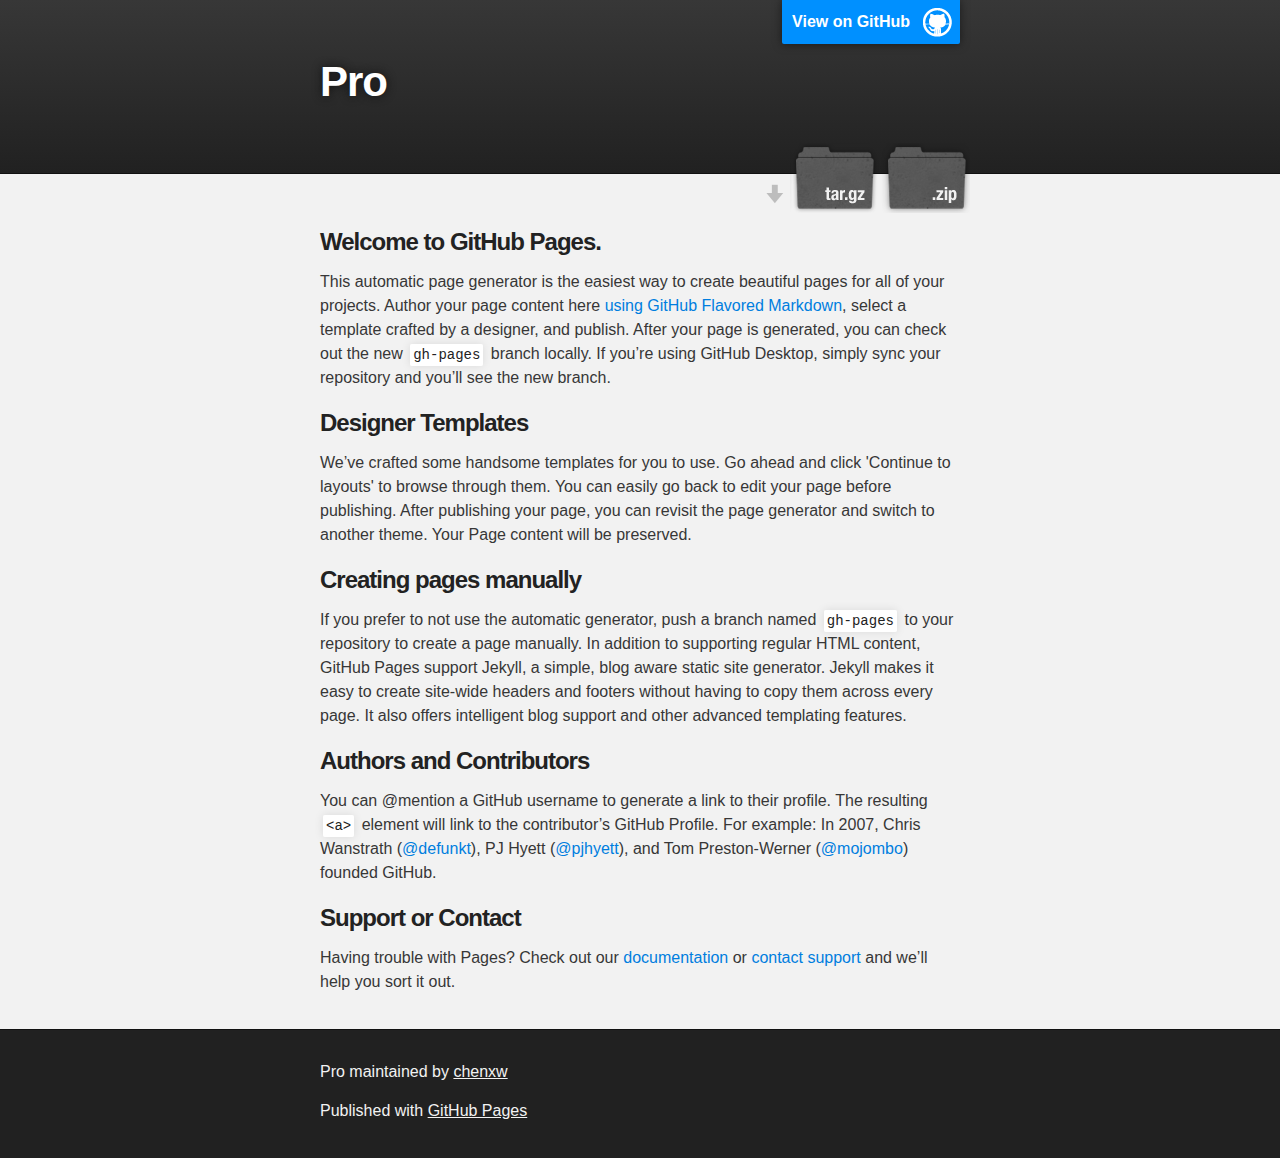
<file: index.html>
<!DOCTYPE html>
<html>

  <head>
    <meta charset='utf-8'>
    <meta http-equiv="X-UA-Compatible" content="chrome=1">
    <meta name="description" content="Pro : ">

    <link rel="stylesheet" type="text/css" media="screen" href="stylesheets/stylesheet.css">

    <title>Pro</title>
  </head>

  <body>

    <!-- HEADER -->
    <div id="header_wrap" class="outer">
        <header class="inner">
          <a id="forkme_banner" href="https://github.com/chenxw/pro">View on GitHub</a>

          <h1 id="project_title">Pro</h1>
          <h2 id="project_tagline"></h2>

            <section id="downloads">
              <a class="zip_download_link" href="https://github.com/chenxw/pro/zipball/master">Download this project as a .zip file</a>
              <a class="tar_download_link" href="https://github.com/chenxw/pro/tarball/master">Download this project as a tar.gz file</a>
            </section>
        </header>
    </div>

    <!-- MAIN CONTENT -->
    <div id="main_content_wrap" class="outer">
      <section id="main_content" class="inner">
        <h3>
<a id="welcome-to-github-pages" class="anchor" href="#welcome-to-github-pages" aria-hidden="true"><span aria-hidden="true" class="octicon octicon-link"></span></a>Welcome to GitHub Pages.</h3>

<p>This automatic page generator is the easiest way to create beautiful pages for all of your projects. Author your page content here <a href="https://guides.github.com/features/mastering-markdown/">using GitHub Flavored Markdown</a>, select a template crafted by a designer, and publish. After your page is generated, you can check out the new <code>gh-pages</code> branch locally. If you’re using GitHub Desktop, simply sync your repository and you’ll see the new branch.</p>

<h3>
<a id="designer-templates" class="anchor" href="#designer-templates" aria-hidden="true"><span aria-hidden="true" class="octicon octicon-link"></span></a>Designer Templates</h3>

<p>We’ve crafted some handsome templates for you to use. Go ahead and click 'Continue to layouts' to browse through them. You can easily go back to edit your page before publishing. After publishing your page, you can revisit the page generator and switch to another theme. Your Page content will be preserved.</p>

<h3>
<a id="creating-pages-manually" class="anchor" href="#creating-pages-manually" aria-hidden="true"><span aria-hidden="true" class="octicon octicon-link"></span></a>Creating pages manually</h3>

<p>If you prefer to not use the automatic generator, push a branch named <code>gh-pages</code> to your repository to create a page manually. In addition to supporting regular HTML content, GitHub Pages support Jekyll, a simple, blog aware static site generator. Jekyll makes it easy to create site-wide headers and footers without having to copy them across every page. It also offers intelligent blog support and other advanced templating features.</p>

<h3>
<a id="authors-and-contributors" class="anchor" href="#authors-and-contributors" aria-hidden="true"><span aria-hidden="true" class="octicon octicon-link"></span></a>Authors and Contributors</h3>

<p>You can @mention a GitHub username to generate a link to their profile. The resulting <code>&lt;a&gt;</code> element will link to the contributor’s GitHub Profile. For example: In 2007, Chris Wanstrath (<a href="https://github.com/defunkt" class="user-mention">@defunkt</a>), PJ Hyett (<a href="https://github.com/pjhyett" class="user-mention">@pjhyett</a>), and Tom Preston-Werner (<a href="https://github.com/mojombo" class="user-mention">@mojombo</a>) founded GitHub.</p>

<h3>
<a id="support-or-contact" class="anchor" href="#support-or-contact" aria-hidden="true"><span aria-hidden="true" class="octicon octicon-link"></span></a>Support or Contact</h3>

<p>Having trouble with Pages? Check out our <a href="https://help.github.com/pages">documentation</a> or <a href="https://github.com/contact">contact support</a> and we’ll help you sort it out.</p>
      </section>
    </div>

    <!-- FOOTER  -->
    <div id="footer_wrap" class="outer">
      <footer class="inner">
        <p class="copyright">Pro maintained by <a href="https://github.com/chenxw">chenxw</a></p>
        <p>Published with <a href="https://pages.github.com">GitHub Pages</a></p>
      </footer>
    </div>

    

  </body>
</html>
</file>
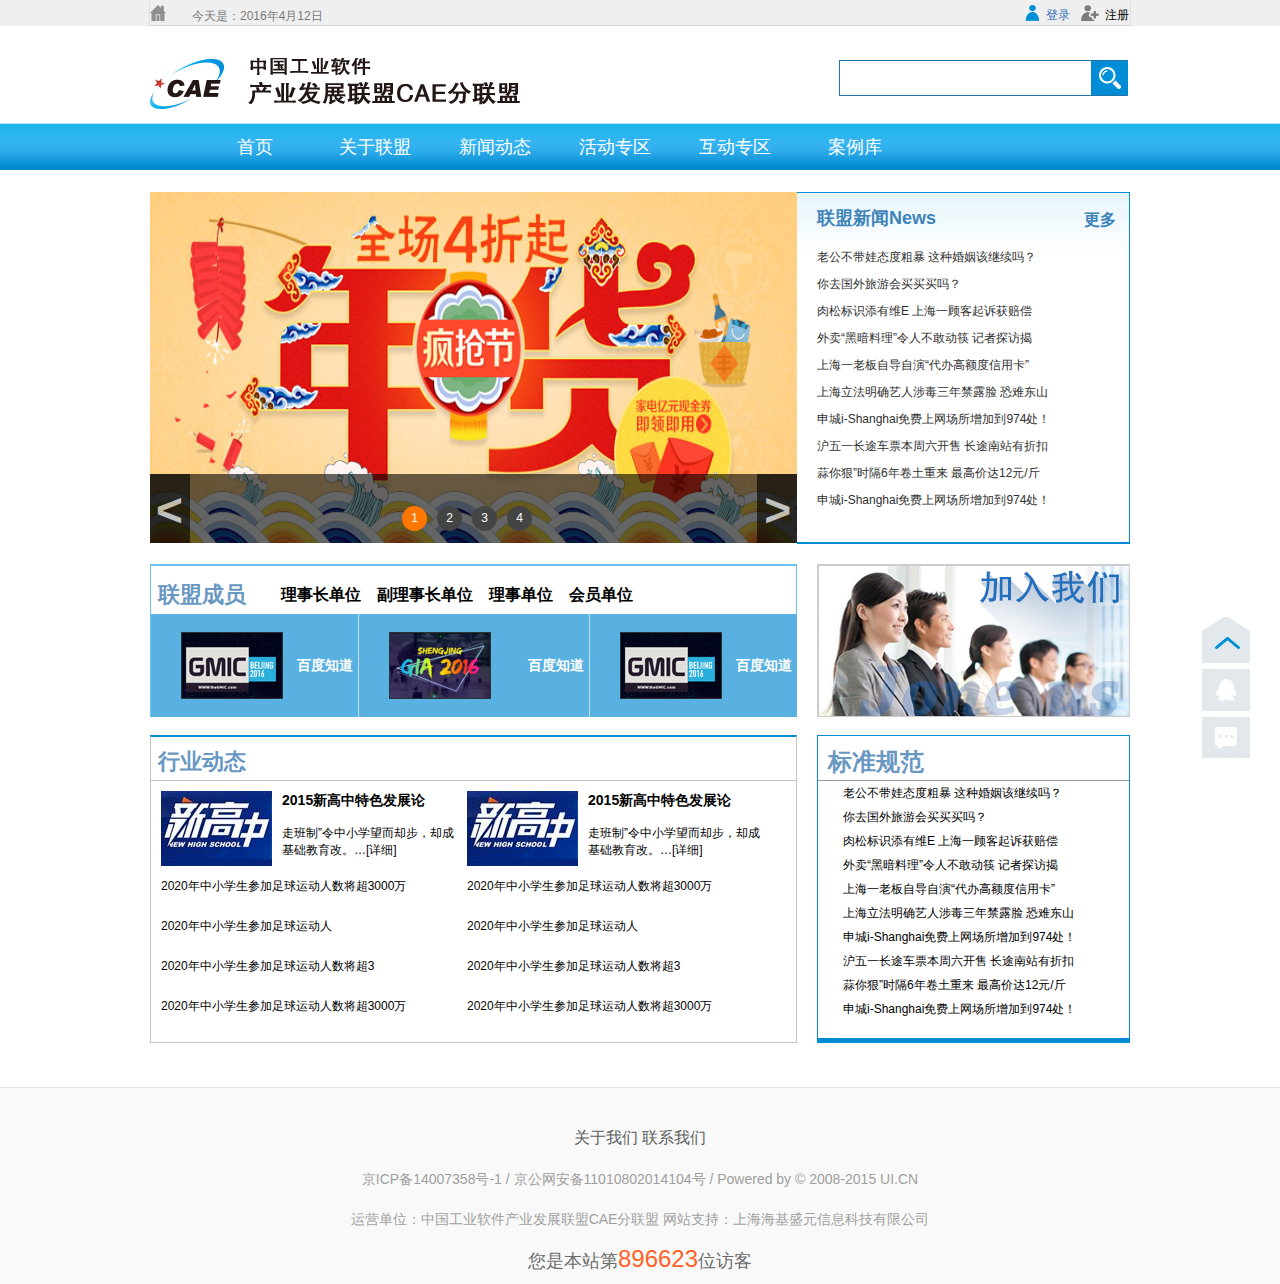
<file: CAE/index.html>
<!DOCTYPE html PUBLIC "-//W3C//DTD XHTML 1.0 Transitional//EN" "http://www.w3.org/TR/xhtml1/DTD/xhtml1-transitional.dtd">
<html xmlns="http://www.w3.org/1999/xhtml">
<head>
<meta http-equiv="Content-Type" content="text/html; charset=utf-8" />
<meta http-equiv="X-UA-Compatible" content="IE=8">
<title>CAE首页</title>
<link type="text/css" href="css/index.css" rel="stylesheet" />
<script type="text/javascript" src="js/jquery.js"></script>
<script type="text/javascript" src="js/index.js"></script>
<link rel="stylesheet" type="text/css" href="css/lrtk.css">
<script src="js/jquery1.42.min.js" type="text/javascript"></script>
<script src="js/jquery.superslide.2.1.1.js" type="text/javascript"></script>


</head>

<body>
<!--top-->
<div id="top_big">
  <div class="top"> 
  	<img src="photos/top_date.png" class="img_first"  width="16" height="16" alt="top_date"/> 
    <span class="span_date">今天是：2016年4月12日</span> 
    <img src="photos/login.png" class="img_second" width="15" height="16" alt="login" /> 
    <span class="login"><a href="login.html">登录</a></span> 
    <img src="photos/register.png"  class="img_third"  width="18" height="16" alt="register" /> 
    <span class="registerword"><a href="register.html">注册</a></span>
    </div>
</div>

<!--logo-->
<div>
  <div class="logo"> <img class="logo_img" src="photos/logo.png" width="370" height="51" alt="logo" />
    <input type="text" class="search_input" />
    <a href="#" class="search_btn"></a> </div>
</div>
<!--导航-->
<div id="nav_big">
  <div class="nav">
    <div class="nav_div0" onMouseOver="show(1)" onMouseOut="hide(1)" id="div1" onclick="show_index()">首页</div>
    <ul class="add1" id="ul1" onMouseOver="show(1)" onMouseOut="hide(1)">
      <li>详细信息</li>
      <li>首页详情</li>
    </ul>
    <div class="nav_div1" onMouseOver="show(2)" onMouseOut="hide(2)" id="div2">关于联盟</div>
    <ul class="add2" id="ul2" onMouseOver="show(2)" onMouseOut="hide(2)">
      <li onMouseOver="changeyellow(1)" onMouseOut="changenull(1)" id="lii1" onclick="alter()">详细信息</li>
      <li onMouseOver="changeyellow(2)" onMouseOut="changenull(2)" id="lii2" onclick="alterl()">首页详情</li>
    </ul>
    <div class="nav_div1" onMouseOver="show(3)" onMouseOut="hide(3)" id="div3">新闻动态</div>
    <ul class="add3" id="ul3" onMouseOver="show(3)" onMouseOut="hide(3)">
      <li>详细信息</li>
      <li>首页详情</li>
    </ul>
    <div class="nav_div1" onMouseOver="show(4)" onMouseOut="hide(4)" id="div4">活动专区</div>
    <ul class="add4" id="ul4" onMouseOver="show(4)" onMouseOut="hide(4)">
      <li onMouseOver="changeyellow(3)" onMouseOut="changenull(3)"><a href="activity.html" id="lii3">活动页面</a></li>
      <li onMouseOver="changeyellow(4)" onMouseOut="changenull(4)"><a href="enter.html" id="lii4">活动报名</a></li>
    </ul>
    <div class="nav_div1" onMouseOver="show(5)" onMouseOut="hide(5)" id="div5">互动专区</div>
    <ul class="add5" id="ul5" onMouseOver="show(5)" onMouseOut="hide(5)">
      <li>详细信息</li>
      <li>首页详情</li>
    </ul>
    <div class="nav_div1" onMouseOver="show(6)" onMouseOut="hide(6)" id="div6">案例库</div>
    <ul class="add6" id="ul6" onMouseOver="show(6)" onMouseOut="hide(6)">
      <li>详细信息</li>
      <li>首页详情</li>
    </ul>
  </div>
</div>

<!--联盟新闻-->
<div id="alter_news">
  <div>
    <div class="union_news"> 
      <!--<img src="photos/union_news.jpg" class="union_news_left" width="647" height="351" alt="union_news" />--> 
      <!-- 代码 开始 -->
      <div class="www51buycom">
        <ul class="51buypic">
          <li> <a href="http://www.lanrentuku.com/" target="_blank"><img src="images/0.jpg" width="647" height="351" /></a> </li>
          <li> <a href="http://www.lanrentuku.com/" target="_blank"><img src="images/1.jpg" width="647" height="351" /></a> </li>
          <li> <a href="http://www.lanrentuku.com/" target="_blank"><img src="images/2.jpg"  width="647" height="351"/></a> </li>
          <li> <a href="http://www.lanrentuku.com/" target="_blank"><img src="images/3.jpg" width="647" height="351" /></a> </li>
        </ul>
        <a class="prev" href="javascript:void(0)"><span><</span></a> <a class="next" href="javascript:void(0)"><span>></span></a>
        <div class="tab"></div>
        <div class="num">
          <ul>
          </ul>
        </div>
      </div>
      <script>

		/*鼠标移过某个按钮 高亮显示*/
		$(".prev,.next").hover(function(){
			$(this).fadeTo("show",0.7);
		},function(){
			$(this).fadeTo("show",0.1);
		})
		$(".www51buycom").slide({ titCell:".num ul" , mainCell:".51buypic" , effect:"fold", autoPlay:true, delayTime:700 , autoPage:true });
</script> 
      <!-- 代码 结束 -->
      <div class="union_news_right">
        <div class="right_top">
          <div class="right_top_news">联盟新闻News</div>
          <a href="#" class="right_top_more">更多</a> </div>
        <ul class="right_ul">
          <li><a href="#">老公不带娃态度粗暴 这种婚姻该继续吗？</a></li>
          <li><a href="#">你去国外旅游会买买买吗？</a></li>
          <li><a href="#">肉松标识添有维E 上海一顾客起诉获赔偿</a></li>
          <li><a href="#">外卖“黑暗料理”令人不敢动筷 记者探访揭</a></li>
          <li><a href="#">上海一老板自导自演“代办高额度信用卡”</a></li>
          <li><a href="#">上海立法明确艺人涉毒三年禁露脸 恐难东山</a></li>
          <li><a href="#">申城i-Shanghai免费上网场所增加到974处！</a></li>
          <li><a href="#">沪五一长途车票本周六开售 长途南站有折扣</a></li>
          <li><a href="#">蒜你狠”时隔6年卷土重来 最高价达12元/斤</a></li>
          <li><a href="#">申城i-Shanghai免费上网场所增加到974处！</a></li>
        </ul>
      </div>
    </div>
  </div>
<!--联盟成员-->
 <div>
    <div class="union_number">
      <div class="union_number_left">
        <div class="union_number_title">联盟成员</div>
        <ul class="number_left_ul">
          <li><a href="#">理事长单位</a></li>
          <li><a href="#">副理事长单位</a></li>
          <li><a href="#">理事单位</a></li>
          <li><a href="#">会员单位</a></li>
        </ul>
        <div class="number_left_phs">
          <div class="phs_first"> <img  src="photos/union_number_ph2.jpg"/>
            <div class="baidu">百度知道</div>
          </div>
          <div class="phs_second"> <img src="photos/union_number_ph1.jpg" />
            <div class="baidu">百度知道</div>
          </div>
          <div class="phs_third"> <img  src="photos/union_number_ph2.jpg"/>
            <div class="baidu">百度知道</div>
          </div>
        </div>
      </div>
      <div class="number_right"></div>
    </div>
  </div>
<!--行业动态-->
 <div>
    <div class="motion">
      <div class="motion_left">
        <div class="motion_left_top">
          <div class="motion_left_title">行业动态</div>
        </div>
        <div> <img src="photos/vacation_news_ph1.jpg" width="111" height="75" alt="vacation" class="xingaozhong" />
          <div class="gaozhong">
            <h3>2015新高中特色发展论</h3>
            <p>走班制”令中小学望而却步，却成基础教育改。…[详细]</p>
          </div>
          <img src="photos/vacation_news_ph1.jpg" width="111" height="75" alt="vacation" class="xingaozhong" />
          <div class="gaozhong">
            <h3>2015新高中特色发展论</h3>
            <p>走班制”令中小学望而却步，却成基础教育改。…[详细]</p>
          </div>
        </div>
        <ul class="motion_ul">
          <li><a href="#">2020年中小学生参加足球运动人数将超3000万</a></li>
          <li><a href="#">2020年中小学生参加足球运动人</a></li>
          <li><a href="#">2020年中小学生参加足球运动人数将超3</a></li>
          <li><a href="#">2020年中小学生参加足球运动人数将超3000万</a></li>
        </ul>
        <ul class="motion_ul2">
          <li><a href="#">2020年中小学生参加足球运动人数将超3000万</a></li>
          <li><a href="#">2020年中小学生参加足球运动人</a></li>
          <li><a href="#">2020年中小学生参加足球运动人数将超3</a></li>
          <li><a href="#">2020年中小学生参加足球运动人数将超3000万</a></li>
        </ul>
      </div>
      <div class="motion_right">
        <div class="motion_right_top"> <span>标准规范</span> </div>
        <ul class="motion_right_ul">
          <li><a href="#">老公不带娃态度粗暴 这种婚姻该继续吗？</a></li>
          <li><a href="#">你去国外旅游会买买买吗？</a></li>
          <li><a href="#">肉松标识添有维E 上海一顾客起诉获赔偿</a></li>
          <li><a href="#">外卖“黑暗料理”令人不敢动筷 记者探访揭</a></li>
          <li><a href="#">上海一老板自导自演“代办高额度信用卡”</a></li>
          <li><a href="#">上海立法明确艺人涉毒三年禁露脸 恐难东山</a></li>
          <li><a href="#">申城i-Shanghai免费上网场所增加到974处！</a></li>
          <li><a href="#">沪五一长途车票本周六开售 长途南站有折扣</a></li>
          <li><a href="#">蒜你狠”时隔6年卷土重来 最高价达12元/斤</a></li>
          <li><a href="#">申城i-Shanghai免费上网场所增加到974处！</a></li>
        </ul>
      </div>
    </div>
  </div>
</div>

<!--详细信息-->
<div id="alter_new1" class="alter_new1_big">
  <div class="alter_new1_auto">
    <div class="alter_top"> <img src="photos/news.jpg"  class="alter_img_news" /> <span class="alter_text">新闻</span> </div>
    <div class="teo_blue"></div>
    <div class="text_news">
      <div class="text_title">
        <h1>将在核安全峰会作主旨发言 介绍中国新成就</h1>
        <p>2016-03-24 07:40  |   我要分享</p>
      </div>
      <p class="p1"> 春天，年轻白领扎堆在哪里？无疑是健身会所。整个冬天积下的赘肉成了美眉的“眼中钉”“心头恨”。连日来，记者在走访中发现，申城减肥之风吹得正盛，一时间催热了健身会馆。一家健身会馆工作人员透露，近一段时间，咨询健身项目及办年卡的新顾客明显增多，老会员来健身的次数也多了。每天来馆里健身的会员有近百人，较之前日均多出40多人。大部分女性会员选择瑜伽、跳舞等运动形式，而男性会员则喜欢以跑步、打球等运动。“下午6点半</p>
      <p class="p2">一下班，赶到健身会所的时候，更衣室已经大排长龙，最多一次等了接近一个小时。”28岁的白领李小姐是一家健身馆的会员，她告诉记者，这个月以来，运动人数几乎爆棚，做一些器械运动也要排队，有时候等待的时间比运动的时间都要长。排队人群中多是女性，且有很多是新面孔。“健身教练已见怪不怪了，说这是季节潮汐，过两个月就会退去的。”</p>
      <p class="p1"> 春天，年轻白领扎堆在哪里？无疑是健身会所。整个冬天积下的赘肉成了美眉的“眼中钉”“心头恨”。连日来，记者在走访中发现，申城减肥之风吹得正盛，一时间催热了健身会馆。一家健身会馆工作人员透露，近一段时间，咨询健身项目及办年卡的新顾客明显增多，老会员来健身的次数也多了。每天来馆里健身的会员有近百人，较之前日均多出40多人。大部分女性会员选择瑜伽、跳舞等运动形式，而男性会员则喜欢以跑步、打球等运动。“下午6点半</p>
      <p class="p3" >一下班，赶到健身会所的时候，更衣室已经大排长龙，最多一次等了接近一个小时。”28岁的白领李小姐是一家健身馆的会员，她告诉记者，这个月以来，运动人数几乎爆棚，做一些器械运动也要排队，有时候等待的时间比运动的时间都要长。排队人群中多是女性，且有很多是新面孔。“健身教练已见怪不怪了，说这是季节潮汐，过两个月就会退去的。”    春天，年轻白领扎堆在哪里？无疑是健身会所。整个冬天积下的赘肉成了美眉的“眼中钉”“心头恨”。连日来，记者在走访中发现，申城减肥之风吹得正盛，一时间催热了健身会馆。一家健身会馆工作人员透露，近一段时间，咨询健身项目及办年卡的新顾客明显增多，老会员来健身的次数也多了。每天来馆里健身的会员有近百人，较之前日均多出40多人。大部分女性会员选择瑜伽、跳舞等运动形式，而男性会员则喜欢以跑步、打球等运动。“下午6点半</p>
      <p class="p2">申城减肥之风吹得正盛，一时间催热了健身会馆。一家健身会馆工作人员透露，近一段时间，咨询健身项目及办年卡的新顾客明显增多，老会员来健身的次数也多了。每天来馆里健身的会员有近百人，较之前日均多出40多人。大部分女性会员选择瑜伽、跳舞等运动形式，而男性会员则喜欢以跑步、打球等运动。“下午6点半</p>
    </div>
    <img src="photos/alter_hour.jpg" width="270" height="225" alt="hour" class="hour" />
    <div class="guifan">
      <div class="motion_right_top1"> <span>标准规范</span> </div>
      <ul class="motion_right_ul1">
        <li><a href="#">老公不带娃态度粗暴 这种婚姻该继续吗？</a></li>
        <li><a href="#">你去国外旅游会买买买吗？一般花多少钱</a></li>
        <li><a href="#">肉松标识添有维E 上海一顾客起诉获赔偿6万</a></li>
        <li><a href="#">外卖“黑暗料理”令人不敢动筷 记者探访揭</a></li>
        <li><a href="#">上海一老板自导自演“代办高额度信用卡”</a></li>
        <li><a href="#">上海立法明确艺人涉毒三年禁露脸 恐难东</a></li>
        <li><a href="#">十三五”期间上海两机场或可轨交快线互通</a></li>
        <li><a href="#">沪五一长途车票本周六开售 长途南站有折扣</a></li>
        <li><a href="#">蒜你狠”时隔6年卷土重来 最高价达12元/斤</a></li>
      </ul>
    </div>
  </div>
</div>
<div id="alter_new2" class="alter_new2_big">
  <div class="new2">
    <div class="alter_top"> <img src="photos/news.jpg"  class="alter_img_news" /> <span class="alter_text">新闻</span> </div>
    <div class="new2_left">
      <div class="new2_left_top"> <span>行业动态</span> </div>
      <div class="next_page1" id="show_page1">
        <div class="new2_left_second"> <img src="photos/liebiao_gaozhong.jpg" width="147" height="99" alt="gaozhong" />
          <div class="second_right">
            <h3>中国移动深化“一带一路”沿线合作</h3>
            <span>2016-3-14</span>
            <p>3月21日，中国移动通信集团公司（以下称“中国移动”）与新加坡StarHub（星和公司）泰国True集团在中国移动国际公司的香港总部签署了“牵手计划”合作备忘录。中国移动.总裁李跃、副总裁沙跃家</p>
          </div>
        </div>
        <ul class="left_third">
          <li><a href="#">中国移动支撑服务“一带一路” 让信息传递更顺畅中国移动支撑服务</a><span>2016-3-14</span></li>
          <li><a href="#">2020年中小学生参加足球运动人数将超3000万</a><span>2016-3-14</span></li>
          <li><a href="#">中国移动支撑服务“一带一路” 让信息传递更顺畅中国移动支撑服务</a><span>2016-3-14</span></li>
          <li><a href="#">2020年中小学生参加足球运动人数将超3000万</a><span>2016-3-14</span></li>
          <li><a href="#">2020年中小学生参加足球运动人数将超3000万</a><span>2016-3-14</span></li>
          <li><a href="#">中国移动支撑服务“一带一路” 让信息传递更顺畅中国移动支撑服务</a><span>2016-3-14</span></li>
          <li><a href="#">2020年中小学生参加足球运动人数将超3000万</a><span>2016-3-14</span></li>
          <li><a href="#">中国移动支撑服务“一带一路” 让信息传递更顺畅中国移动支撑服务</a><span>2016-3-14</span></li>
        </ul>
      </div>
      <div class="next_page2" id="show_page2"></div>
      <div class="next_page3" id="show_page3"></div>
      <div class="next_page4" id="show_page4"></div>
      <div class="next_page5" id="show_page5"></div>
      <div class="next_page6" id="show_page6"></div>
      <div class="next_page7" id="show_page7"></div>
      <div class="next_page8" id="show_page8"></div>
      <div class="next_page9" id="show_page9"></div>
      <div class="next_page10" id="show_page10"></div>
      <div class="next_page11" id="show_page11"></div>
      <ul class="left_forth">
        <li onclick="show_next(1)" id="li_bg1" style="cursor:pointer;">1</li>
        <li onclick="show_next(2)" id="li_bg2" style="cursor:pointer;">2</li>
        <li onclick="show_next(3)" id="li_bg3" style="cursor:pointer;">3</li>
        <li onclick="show_next(4)" id="li_bg4" style="cursor:pointer;">4</li>
        <li onclick="show_next(5)" id="li_bg5" style="cursor:pointer;">5</li>
        <li onclick="show_next(6)" id="li_bg6" style="cursor:pointer;">6</li>
        <li onclick="show_next(7)" id="li_bg7" style="cursor:pointer;">7</li>
        <li onclick="show_next(8)" id="li_bg8" style="cursor:pointer;">8</li>
        <li onclick="show_next(9)" id="li_bg9" style="cursor:pointer;">9</li>
        <li onclick="show_next(10)" id="li_bg10" style="cursor:pointer;">10</li>
        <li onclick="show_next(11)" id="li_bg11" style="cursor:pointer;">11</li>
        <li>>></li>
        <li class="last_li" onclick="lastpage()" id="last_page">末页</li>
      </ul>
    </div>
    <img src="photos/liebiao_hour.jpg" width="270" height="225" alt="liebiao_hour" class="new2_right_img" />
    <div class="new_right_guifan">
      <div class="new_right_guifan_top"> <span>标准规范</span> </div>
      <ul class="motion_right_ul1">
        <li><a href="#">老公不带娃态度粗暴 这种婚姻该继续吗？</a></li>
        <li><a href="#">你去国外旅游会买买买吗？一般花多少钱</a></li>
        <li><a href="#">肉松标识添有维E 上海一顾客起诉获赔偿6万</a></li>
        <li><a href="#">外卖“黑暗料理”令人不敢动筷 记者探访揭</a></li>
        <li><a href="#">上海一老板自导自演“代办高额度信用卡”</a></li>
        <li><a href="#">上海立法明确艺人涉毒三年禁露脸 恐难东</a></li>
        <li><a href="#">十三五”期间上海两机场或可轨交快线互通</a></li>
        <li><a href="#">沪五一长途车票本周六开售 长途南站有折扣</a></li>
        <li><a href="#">蒜你狠”时隔6年卷土重来 最高价达12元/斤</a></li>
      </ul>
    </div>
    <div class="four_blue"></div>
  </div>
</div>
</div>
<div class="return_top_div"> <a href="#"><img src="photos/return_top.jpg" width="48" height="46" alt="return_top"/></a> <img src="photos/qq.jpg" width="48" height="42" alt="qq" class="qq"/> <img src="photos/emg.jpg" width="48" height="41" alt="emg" class="qq" /> </div>

<!--bottom-->
<div id="bottom_big">
  <div class="bottom">
    <p class="bottom_p1"> 关于我们        联系我们 </p>
    <p class="bottom_p2"> 京ICP备14007358号-1 / 京公网安备11010802014104号 / Powered by © 2008-2015 UI.CN </p>
    <p class="bottom_p2"> 运营单位：中国工业软件产业发展联盟CAE分联盟       网站支持：上海海基盛元信息科技有限公司 </p>
    <p class="bottom_p3"> 您是本站第<span>896623</span>位访客 </p>
  </div>
</div>
</body>
</html>
</file>
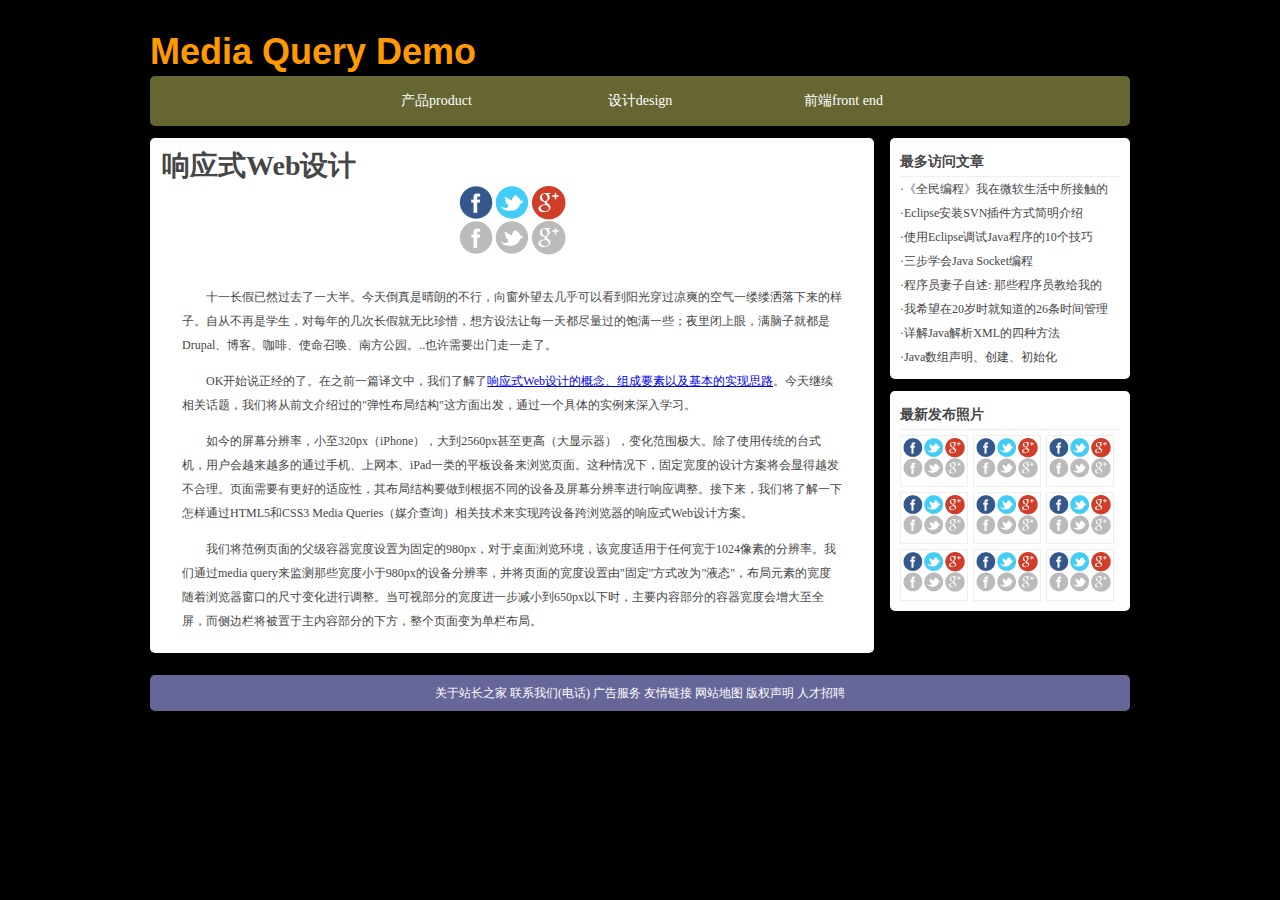
<file: xiangyingshi/index.html>
<!doctype html>
<html>
<head>
<meta charset="utf-8">
<title>响应式Web设计</title>
<meta name="viewport" content="width=device-width, initial-scale=1">
<style>
/*CSS hack写法
IE6识别*和_， 不识别 !important
IE7识别*, 不识别_，识别 !important
而firefox两个都不识别， 识别 !important
兼容IE6、IE7、IE8浏览器，经常会遇到一些问题，可以使用zoom:1来解决
解决ie下的浮动，margin重叠
 */
body { background: #000; font: normal 14px/2 '微软雅黑'; color: #464646; padding-top: 28px; }
* { padding: 0; margin: 0; list-style: none; font-style:normal }
article, aside, details, figcaption, figure, footer, header, hgroup, menu, nav, section { display: block; }
header { width: 980px; margin: 0 auto; }
header .name { font: bold 36px/48px Arial, Helvetica, sans-serif; color: #F90 }
header nav { height: 50px; background: #663; border-radius: 5px; text-align: center; }
header nav, header nav a { color: #fff }
header nav ul li { display: inline-block;*display:inline;*zoom:1; width: 200px; line-height: 50px; }
#container { margin: 12px auto; width: 980px; overflow: hidden; zoom: 1; }
#container article { width: 700px; background: #fff; border-radius: 5px;  float: left;margin-bottom:10px;padding:0 12px;}
#container article h1 { height: 48px; }
#container article figure {text-align:center;}
#container article figure img { max-width: 100%; height: auto;margin:0 auto}
#container article section { margin: 20px; font-size: 12px; }
#container article section p { margin-top: 1em; text-indent: 2em }
#container aside { width: 240px; float: right; }
#container aside article { background: #fff; border-radius: 5px; font-size: 12px; padding: 10px; width:220px;margin-bottom:12px}
#container aside article h1{font:bold 14px/28px '微软雅黑';border-bottom:1px solid #eee;height:28px;}
#container aside article .imglist{font-size:0}
#container aside article .imglist li{display:inline-block;*display:inline;*zoom:1;width:66px;height:50px;border:1px solid #eee;overflow:hidden;margin-right:5px;margin-top:5px;}
#container aside article .imglist li img{width:62px;height:auto;margin:2px;}
footer { background: #669; width: 980px; margin: 12px auto; color: #fff; height: 36px; text-align: center; font: normal 12px/36px '微软雅黑'; border-radius: 5px; }
@media screen and (max-width:980px) {
    header {width:100%;overflow:hidden;*zoom:1; }
    header .name { font: bold 36px/48px Arial, Helvetica, sans-serif; color: #F90;text-align:center}
    header nav {  background: none;  text-align: center; height:auto;width:100%;}
    header nav ul li{display:block; background: #663; border-radius: 5px;margin:3px 0;height:30px;line-height:30px;width:100%;}
    #container { margin: 12px auto; width: 100%; overflow: hidden; zoom: 1; }
    #container article { width: 100%; background: #fff; border-radius: 5px; float: none ;padding:0;}
    #container article h1 { width:95%;margin:0 auto }
    #container article figure{ width:95%;margin:0 auto}
    #container aside { width: 100%;; float: none; }
    #container aside article { background: #fff; border-radius: 5px; font-size: 12px; padding: 10px; width:auto;margin-bottom:6px}
    footer { background: #669; width: 100%; margin: 12px auto; height:auto;color: #fff;  text-align: center; font: normal 12px/24px '微软雅黑'; border-radius: 5px; padding:12px 0}
    footer em{width:95%;margin:0 auto;display:block;border-bottom:1px dotted #789}
}
</style>
</head>

<body>
<header>
    <div class="name">Media Query Demo</div>
    <nav>
        <ul>
            <li>产品product</li>
            <li>设计design</li>
            <li>前端front end</li>
        </ul>
    </nav>
</header>
<div id="container">
    <article>
        <h1>响应式Web设计</h1>
        <figure>
            <figcaption></figcaption>
            <img src="images/sprite.png"/> </figure>
        <section>
            <p>十一长假已然过去了一大半。今天倒真是晴朗的不行，向窗外望去几乎可以看到阳光穿过凉爽的空气一缕缕洒落下来的样子。自从不再是学生，对每年的几次长假就无比珍惜，想方设法让每一天都尽量过的饱满一些；夜里闭上眼，满脑子就都是Drupal、博客、咖啡、使命召唤、南方公园。..也许需要出门走一走了。</p>
            <p>OK开始说正经的了。在之前一篇译文中，我们了解了<a href="http://www.chinaz.com/manage/2011/1121/221607.shtml" target="_blank">响应式Web设计的概念、组成要素以及基本的实现思路</a>。今天继续相关话题，我们将从前文介绍过的"弹性布局结构"这方面出发，通过一个具体的实例来深入学习。</p>
            <p>如今的屏幕分辨率，小至320px（iPhone），大到2560px甚至更高（大显示器），变化范围极大。除了使用传统的台式机，用户会越来越多的通过手机、上网本、iPad一类的平板设备来浏览页面。这种情况下，固定宽度的设计方案将会显得越发不合理。页面需要有更好的适应性，其布局结构要做到根据不同的设备及屏幕分辨率进行响应调整。接下来，我们将了解一下怎样通过HTML5和CSS3   Media Queries（媒介查询）相关技术来实现跨设备跨浏览器的响应式Web设计方案。</p>
            <p>我们将范例页面的父级容器宽度设置为固定的980px，对于桌面浏览环境，该宽度适用于任何宽于1024像素的分辨率。我们通过media   query来监测那些宽度小于980px的设备分辨率，并将页面的宽度设置由"固定"方式改为"液态"，布局元素的宽度随着浏览器窗口的尺寸变化进行调整。当可视部分的宽度进一步减小到650px以下时，主要内容部分的容器宽度会增大至全屏，而侧边栏将被置于主内容部分的下方，整个页面变为单栏布局。</p>
        </section>
    </article>
    <aside>
        <article>
            <h1>最多访问文章</h1>
            <ul>
                <li>&middot;《全民编程》我在微软生活中所接触的 </li>
                <li>&middot;Eclipse安装SVN插件方式简明介绍</li>
                <li>&middot;使用Eclipse调试Java程序的10个技巧 </li>
                <li>&middot;三步学会Java Socket编程 </li>
                <li>&middot;程序员妻子自述: 那些程序员教给我的</li>
                <li>&middot;我希望在20岁时就知道的26条时间管理 </li>
                <li>&middot;详解Java解析XML的四种方法 </li>
                <li>&middot;Java数组声明、创建、初始化 </li>
            </ul>
        </article>
        <article>
            <h1>最新发布照片</h1>
            <ul class="imglist">
                <li><img src="images/sprite.png"></li>
                <li><img src="images/sprite.png"></li>
                <li><img src="images/sprite.png"></li>
                <li><img src="images/sprite.png"></li>
                <li><img src="images/sprite.png"></li>
                <li><img src="images/sprite.png"></li>
                <li><img src="images/sprite.png"></li>
                <li><img src="images/sprite.png"></li>
                <li><img src="images/sprite.png"></li>
            </ul>
        </article>
    </aside>
</div>
<footer><em>关于站长之家</em> <em>联系我们(电话)</em> <em>广告服务</em> <em>友情链接</em> <em>网站地图</em> <em>版权声明</em> <em>人才招聘</em></footer>
</body>
</html>
</file>
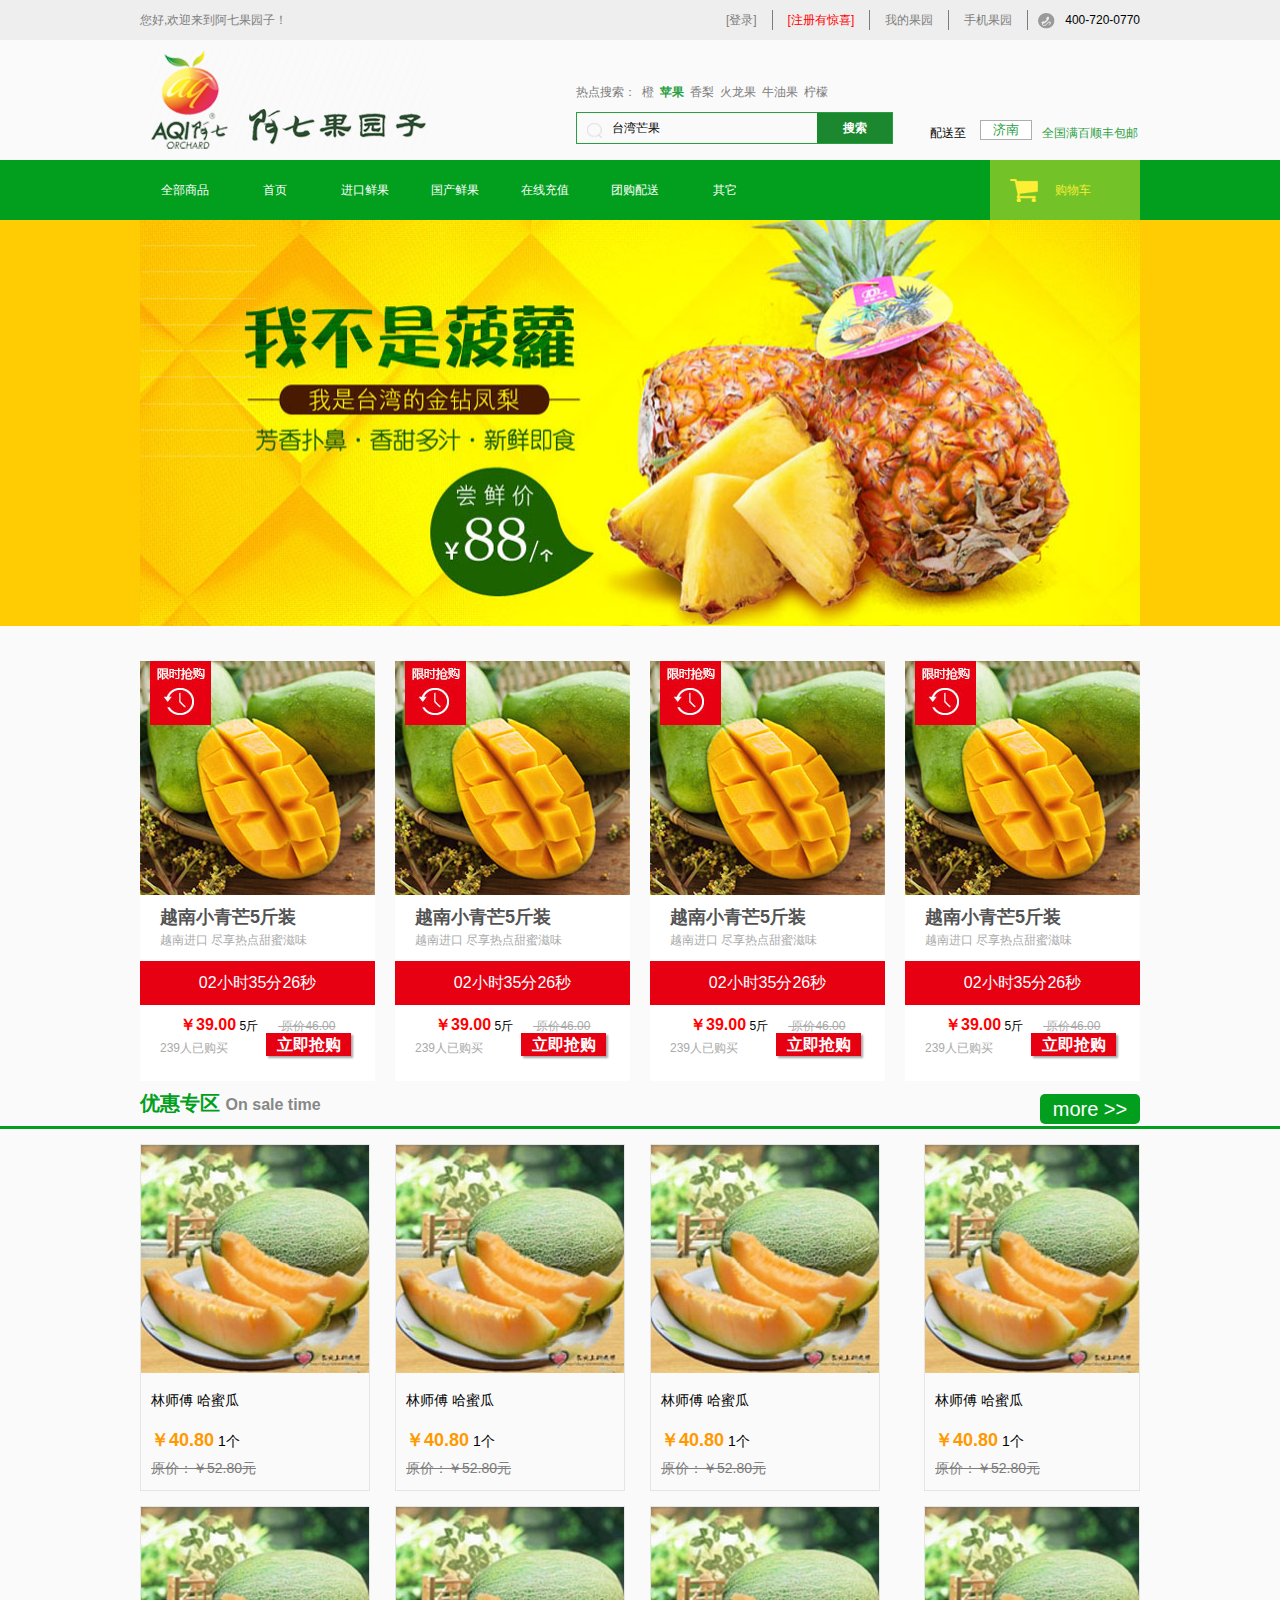
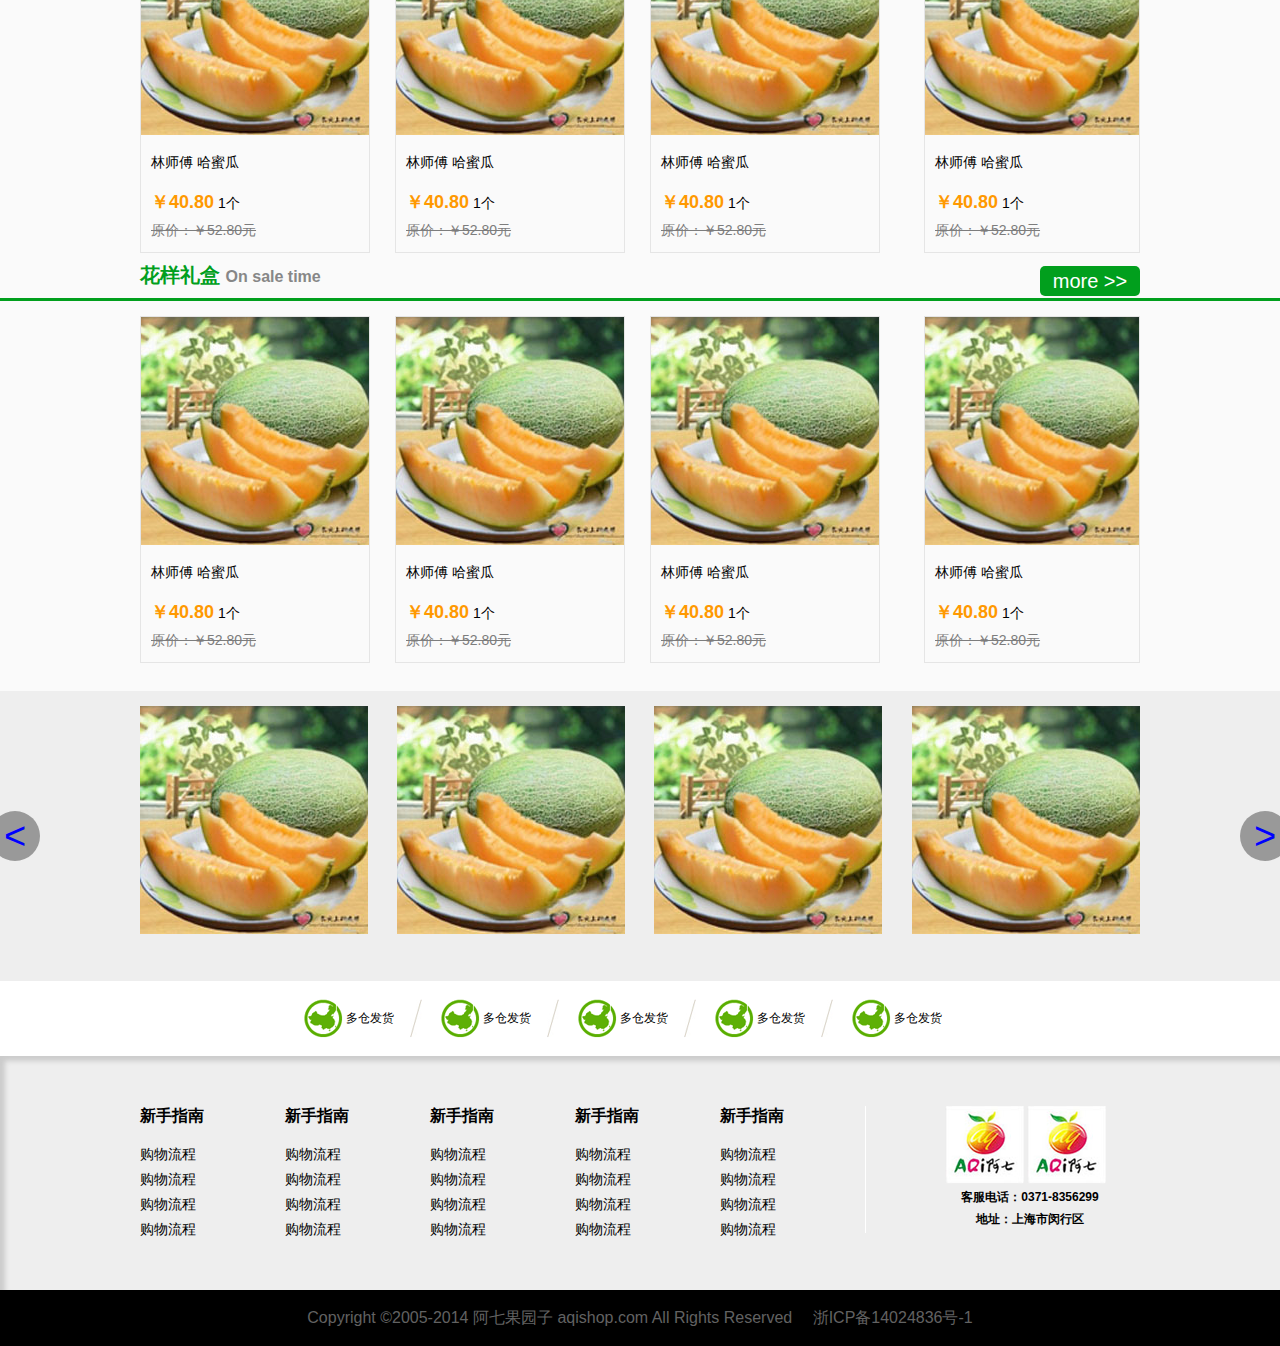
<file: 阿七果乐园/index.html>
<!doctype html>
<html>
<head>
<meta charset="utf-8">
<title>无标题文档</title>
<link href="css/index.css" type="text/css" rel="stylesheet">
<script type="text/javascript" src="js/jquery.js"></script>
<script type="text/javascript" src="js/index.js"></script>
</head>

<body>
<!--top-->
<div class="top">
	<div class="top_div">
    	<!--top左侧-->
    	<div class="top_div_left">您好,欢迎来到阿七果园子！</div>
        <!--top右侧-->
        <ul class="top_ul_right">
        	<li><a href="#">[登录]</a></li>
            <li><a href="#"><span>[注册有惊喜]</span></a></li>
            <li><a href="#">我的果园</a></li>
            <li><a href="#">手机果园</a></li>
            <li><img src="images/top_num.png" width="17" height="16" alt="num"/>400-720-0770	             	</li>
        </ul>
    </div>
</div>
<!--logo-->
<div class="logo_div">
	<div class="logo">
    	<img src="images/logo.png"/>
        <ul>
        	<li><a href="#">热点搜索：</a></li>
        	<li><a href="#">橙</a></li>
        	<li><a href="#"><span>苹果</span></a></li>
            <li><a href="#">香梨</a></li>
            <li><a href="#">火龙果</a></li>
            <li><a href="#">牛油果</a></li>
            <li><a href="#">柠檬</a></li>
        </ul>
         <div class="search">
        	<img src="images/search.png" width="15" height="15" alt="search"/>台湾芒果
            <p class="search_p">搜索</p>
        </div>
        <div class="logo_address">
           <div class="logo_address_1">配送至</div> 
           <input type="text" value="济南"/> 
           <div class="logo_address_2">全国满百顺丰包邮</div>
        </div>
    </div>

</div>
<!--导航-->
<div class="nev">
	<div class="nev_sp">
    	<div class="nev_sp_div00">
        	<div class="nev_sp_div01" onMouseOver="show(1)" onMouseOut="hide(1)">全部商品</div>
                <ul class="add_ul1" id="ull1"  onMouseOver="show(1)" onMouseOut="hide(1)">
                    <li onMouseOver="changeyellow(1)" onMouseOut="changenull(1)" id="lii1">所有鲜果</li>
                    <li onMouseOver="changeyellow(2)" onMouseOut="changenull(2)"  id="lii2">所有鲜果</li>
                    <li onMouseOver="changeyellow(3)" onMouseOut="changenull(3)"  id="lii3">所有鲜果</li>
                    <li onMouseOver="changeyellow(4)" onMouseOut="changenull(4)"  id="lii4">所有鲜果</li>
                    <li onMouseOver="changeyellow(5)" onMouseOut="changenull(5)"  id="lii5">所有鲜果</li>
                </ul>
             <div  class="nev_sp_div01"  onMouseOver="show(2)" onMouseOut="hide(2)">首页</div>
            	<ul class="add_ul2" id="ull2"  onMouseOver="show(2)" onMouseOut="hide(2)">
                    <li>所有鲜果</li>
                    <li>所有鲜果</li>
                    <li>所有鲜果</li>
                    <li>所有鲜果</li>
                    <li>所有鲜果</li>
                </ul>
              <div  class="nev_sp_div01"  onMouseOver="show(3)" onMouseOut="hide(3)">进口鲜果</div>
            	<ul class="add_ul3" id="ull3" onMouseOver="show(3)" onMouseOut="hide(3)">
                    <li>所有鲜果</li>
                    <li>所有鲜果</li>
                    <li>所有鲜果</li>
                    <li>所有鲜果</li>
                    <li>所有鲜果</li>
                </ul>
            <div  class="nev_sp_div01"  onMouseOver="show(4)" onMouseOut="hide(4)">国产鲜果</div>
            	<ul class="add_ul4" id="ull4" onMouseOver="show(4)" onMouseOut="hide(4)">
                    <li>所有鲜果</li>
                    <li>所有鲜果</li>
                    <li>所有鲜果</li>
                    <li>所有鲜果</li>
                    <li>所有鲜果</li>
                </ul>
             <div  class="nev_sp_div01"  onMouseOver="show(5)" onMouseOut="hide(5)">在线充值</div>
            	<ul class="add_ul5" id="ull5" onMouseOver="show(5)" onMouseOut="hide(5)">
                    <li>所有鲜果</li>
                    <li>所有鲜果</li>
                    <li>所有鲜果</li>
                    <li>所有鲜果</li>
                    <li>所有鲜果</li>
                </ul>
            <div  class="nev_sp_div01"  onMouseOver="show(6)" onMouseOut="hide(6)">团购配送</div>
            	<ul class="add_ul6" id="ull6"  onMouseOver="show(6)" onMouseOut="hide(6)">
                    <li>所有鲜果</li>
                    <li>所有鲜果</li>
                    <li>所有鲜果</li>
                    <li>所有鲜果</li>
                    <li>所有鲜果</li>
                </ul>
             <div  class="nev_sp_div01"  onMouseOver="show(7)" onMouseOut="hide(7)">其它</div>
            	<ul class="add_ul7" id="ull7" onMouseOver="show(7)" onMouseOut="hide(7)">
                    <li>所有鲜果</li>
                    <li>所有鲜果</li>
                    <li>所有鲜果</li>
                    <li>所有鲜果</li>
                    <li>所有鲜果</li>
                </ul>
        </div>
        <div class="gouwuche"><img src="images/gouwuche.png"/><span>购物车</span></div>
    </div>
</div>
<!--大图-->
<div class="big_ph_div">
<div class="big_ph"><img src="images/bid_ph.jpg" width="1000" height="406" alt="big_ph"/></div>
</div>
<!--抢购-->
<div>
	<div class="qg">
       <div class="qg_1" onMouseOver="addyinying(1)" onMouseOut="addnull(1)" id="add1">
        	<img src="images/qg.jpg" width="235" height="234" alt="qg"/>
        	<img class="img_2" src="images/xianshi.jpg" width="61" height="64" alt="xianshi"/>
            	<h2>越南小青芒5斤装</h2>
                <span>越南进口 尽享热点甜蜜滋味</span>
                <p class="qg_1_p1">02小时35分26秒</p>
                <p class="qg_1_p2"><span class="red">￥39.00</span>  5斤<span class="huaxian">   原价46.00</span></p>
           		<p class="qg_1_p3"><span >239人已购买</span>
                	<p class="qg_1_p3_q">立即抢购</p>
                </p>
        </div>
        <div class="qg_1" onMouseOver="addyinying(2)" onMouseOut="addnull(2)" id="add2">
        	<img src="images/qg.jpg" width="235" height="234" alt="qg"/>
        	<img class="img_2" src="images/xianshi.jpg" width="61" height="64" alt="xianshi"/>
            	<h2>越南小青芒5斤装</h2>
                <span>越南进口 尽享热点甜蜜滋味</span>
                <p class="qg_1_p1">02小时35分26秒</p>
                <p class="qg_1_p2"><span class="red">￥39.00</span>  5斤<span class="huaxian">   原价46.00</span></p>
           		<p class="qg_1_p3"><span >239人已购买</span>
                	<p class="qg_1_p3_q">立即抢购</p>
                </p>
        </div>
        <div class="qg_1" onMouseOver="addyinying(3)" onMouseOut="addnull(3)" id="add3">
        	<img src="images/qg.jpg" width="235" height="234" alt="qg"/>
        	<img class="img_2" src="images/xianshi.jpg" width="61" height="64" alt="xianshi"/>
            	<h2>越南小青芒5斤装</h2>
                <span>越南进口 尽享热点甜蜜滋味</span>
                <p class="qg_1_p1">02小时35分26秒</p>
                <p class="qg_1_p2"><span class="red">￥39.00</span>  5斤<span class="huaxian">   原价46.00</span></p>
           		<p class="qg_1_p3"><span >239人已购买</span>
                	<p class="qg_1_p3_q">立即抢购</p>
                </p>
        </div>
        <div class="qg_4" onMouseOver="addyinying(4)" onMouseOut="addnull(4)" id="add4">
        	<img src="images/qg.jpg" width="235" height="234" alt="qg"/>
        	<img class="img_2" src="images/xianshi.jpg" width="61" height="64" alt="xianshi"/>
            	<h2>越南小青芒5斤装</h2>
                <span>越南进口 尽享热点甜蜜滋味</span>
                <p class="qg_4_p1">02小时35分26秒</p>
                <p class="qg_4_p2"><span class="red">￥39.00</span>  5斤<span class="huaxian">   原价46.00</span></p>
           		<p class="qg_4_p3"><span >239人已购买</span>
                	<p class="qg_4_p3_q">立即抢购</p>
                </p>
        </div>
    </div>
</div>

<!--优惠专区标题-->
<div id="youhui_big">
	<div class="youhui00">
        <div class="youhui">优惠专区 <span>On sale time</span> </div>
        <div class="more">more >></div>
    </div>
</div>
<!-- 优惠下八图-->
<div>
	<div class="eight_ph">
    	<div class="ph_1" onMouseOver="addyinying(5)" onMouseOut="addnull(5)" id="add5">
        	<img src="images/eight.jpg"/>
            <p class="eight_ph_1_p1">林师傅 哈蜜瓜</p>
             <p class="eight_ph_1_p2"><span>￥40.80</span>  1个</p>
              <p class="eight_ph_1_p3">原价：￥52.80元</p>
        </div>
          <div class="ph_1" onMouseOver="addyinying(6)" onMouseOut="addnull(6)" id="add6">
        	<img src="images/eight.jpg"/>
            <p class="eight_ph_1_p1">林师傅 哈蜜瓜</p>
             <p class="eight_ph_1_p2"><span>￥40.80</span>  1个</p>
              <p class="eight_ph_1_p3">原价：￥52.80元</p>
        </div>
         <div class="ph_1" onMouseOver="addyinying(7)" onMouseOut="addnull(7)" id="add7">
        	<img src="images/eight.jpg"/>
            <p class="eight_ph_1_p1">林师傅 哈蜜瓜</p>
             <p class="eight_ph_1_p2"><span>￥40.80</span>  1个</p>
              <p class="eight_ph_1_p3">原价：￥52.80元</p>
        </div>
         <div class="ph_4" onMouseOver="addyinying(8)" onMouseOut="addnull(8)" id="add8">
        	<img src="images/eight.jpg" width="214" height="228"/>
            <p class="eight_ph_4_p1">林师傅 哈蜜瓜</p>
             <p class="eight_ph_4_p2"><span>￥40.80</span>  1个</p>
              <p class="eight_ph_4_p3">原价：￥52.80元</p>
        </div>
        
         <div class="ph_1" onMouseOver="addyinying(9)" onMouseOut="addnull(9)" id="add9">
        	<img src="images/eight.jpg"/>
            <p class="eight_ph_1_p1">林师傅 哈蜜瓜</p>
             <p class="eight_ph_1_p2"><span>￥40.80</span>  1个</p>
              <p class="eight_ph_1_p3">原价：￥52.80元</p>
        </div>
        <div class="ph_1" onMouseOver="addyinying(10)" onMouseOut="addnull(10)" id="add10">
        	<img src="images/eight.jpg"/>
            <p class="eight_ph_1_p1">林师傅 哈蜜瓜</p>
             <p class="eight_ph_1_p2"><span>￥40.80</span>  1个</p>
              <p class="eight_ph_1_p3">原价：￥52.80元</p>
        </div>
        <div class="ph_1" onMouseOver="addyinying(11)" onMouseOut="addnull(11)" id="add11">
        	<img src="images/eight.jpg"/>
            <p class="eight_ph_1_p1">林师傅 哈蜜瓜</p>
             <p class="eight_ph_1_p2"><span>￥40.80</span>  1个</p>
              <p class="eight_ph_1_p3">原价：￥52.80元</p>
        </div>
         <div class="ph_4" onMouseOver="addyinying(12)" onMouseOut="addnull(12)" id="add12">
        	<img src="images/eight.jpg" width="214" height="228"/>
            <p class="eight_ph_4_p1">林师傅 哈蜜瓜</p>
             <p class="eight_ph_4_p2"><span>￥40.80</span>  1个</p>
              <p class="eight_ph_4_p3">原价：￥52.80元</p>
        </div>
    
    </div>
</div>
<!--花样礼盒标题-->
<div id="huayang_big2">
	<div class="huayang2">
        <div class="huayang02">花样礼盒 <span>On sale time</span> </div>
        <div class="more_2">more >></div>
    </div>
</div>
<!--礼盒下前四个图-->
<div>
		<div class="eight_ph">
    	 <div class="ph_1" onMouseOver="addborder(1)" onMouseOut="addborders(1)" id="add_ph1">
        	<img src="images/eight.jpg"/>
            <p class="eight_ph_1_p1">林师傅 哈蜜瓜</p>
             <p class="eight_ph_1_p2"><span>￥40.80</span>  1个</p>
              <p class="eight_ph_1_p3">原价：￥52.80元</p>
        </div>
          <div class="ph_1" onMouseOver="addborder(2)" onMouseOut="addborders(2)" id="add_ph2">
        	<img src="images/eight.jpg"/>
            <p class="eight_ph_1_p1">林师傅 哈蜜瓜</p>
             <p class="eight_ph_1_p2"><span>￥40.80</span>  1个</p>
              <p class="eight_ph_1_p3">原价：￥52.80元</p>
        </div>
          <div class="ph_1" onMouseOver="addborder(3)" onMouseOut="addborders(3)" id="add_ph3">
        	<img src="images/eight.jpg"/>
            <p class="eight_ph_1_p1">林师傅 哈蜜瓜</p>
             <p class="eight_ph_1_p2"><span>￥40.80</span>  1个</p>
              <p class="eight_ph_1_p3">原价：￥52.80元</p>
        </div>
         <div class="ph_4" onMouseOver="addborder(4)" onMouseOut="addborders(4)" id="add_ph4">
        	<img src="images/eight.jpg" width="214" height="228"/>
            <p class="eight_ph_4_p1">林师傅 哈蜜瓜</p>
             <p class="eight_ph_4_p2"><span>￥40.80</span>  1个</p>
              <p class="eight_ph_4_p3">原价：￥52.80元</p>
        </div>
         </div>
     </div>    
<!--礼盒下后四个图-->
 <div class="nexteight_big">
     	<!--向前点图片-->
        <div class="leftdiv1" id="lefthh">
        		<div class="lefts" onClick="leftbttt()"><</div>
                <div class="rights" onClick="leftbtl()">></div>
        </div>
         <div class="leftdiv" id="lefth">
        		<div class="lefts" onClick="leftbtt()"><</div>
                <div class="rights" onClick="leftbttl()">></div>
        </div>
        <!--主界面-->
     	<div class="nexteight" id="btzj">
        <div class="leftd" onClick="leftbt()"><</div>
           		  <div class="ph_1" onMouseOver="showo(1)" onMouseOut="hideo(1)">
                <img src="images/eight.jpg" width="228" height="228" alt="tu"/>
            </div>
             <!--隐藏div-->
             	  <div class="hide_div1" id="op1" onMouseOver="showo(1)" onMouseOut="hideo(1)">
                    <p class="hide_p1">越南百焦果5斤装</p>
                    <p class="hide_p01">越南百焦果5斤装越南百焦果5斤装越南百焦果5斤装</p>
                    <p class="hide_p001"><span>￥39.00</span> 2斤</p>
                </div>
         		  <div class="ph_1" onMouseOver="showo(2)" onMouseOut="hideo(2)">
        	<img src="images/eight.jpg"/>
        </div>
        	 <!--隐藏div-->
        		 <div class="hide_div2" id="op2" onMouseOver="showo(2)" onMouseOut="hideo(2)">
                    <p class="hide_p2">越南百焦果5斤装</p>
                    <p class="hide_p02">越南百焦果5斤装越南百焦果5斤装越南百焦果5斤装</p>
                    <p class="hide_p002"><span>￥39.00</span> 2斤</p>
                </div>
      			   <div class="ph_1" onMouseOver="showo(3)" onMouseOut="hideo(3)">
        	<img src="images/eight.jpg"/>
        </div>
        	 <!--隐藏div-->
        		 <div class="hide_div3" id="op3" onMouseOver="showo(3)" onMouseOut="hideo(3)">
                    <p class="hide_p3">越南百焦果5斤装</p>
                    <p class="hide_p03">越南百焦果5斤装越南百焦果5斤装越南百焦果5斤装</p>
                    <p class="hide_p003"><span>￥39.00</span> 2斤</p>
                </div>
     		       <div class="ph_4" onMouseOver="showo(4)" onMouseOut="hideo(4)">
        	<img src="images/eight.jpg" width="228" height="228"/>
        </div>
        	 <!--隐藏div-->
        		 <div class="hide_div4" id="op4" onMouseOver="showo(4)" onMouseOut="hideo(4)">
                    <p class="hide_p4">越南百焦果5斤装</p>
                    <p class="hide_p04">越南百焦果5斤装越南百焦果5斤装越南百焦果5斤装</p>
                    <p class="hide_p004"><span>￥39.00</span> 2斤</p>
                </div>
                
         <div class="rightd" onClick="rightbt()">></div>
        </div>
        <!--向后点图片-->
          <div class="rightdiv" id="righth">
        		<div class="lefts" onClick="rightbtr()"><</div>
                <div class="rights" >></div>
        </div>
       
     </div>
 <!--多仓发货-->
<div class="fahuo_big">
	<div class="fahuo">
    	<div class="fahuo_div01">
        	<img src="images/fahuo.png"/>
            多仓发货
            <img src="images/fahuo_xie.png"/>
        </div>
        <div class="fahuo_div1">
        	<img src="images/fahuo.png"/>
            多仓发货
            <img src="images/fahuo_xie.png"/>
        </div>
        <div class="fahuo_div1">
        	<img src="images/fahuo.png"/>
            多仓发货
            <img src="images/fahuo_xie.png"/>
        </div>
        <div class="fahuo_div1">
        	<img src="images/fahuo.png"/>
            多仓发货
            <img src="images/fahuo_xie.png"/>
        </div>
         <div class="fahuo_div1">
        	<img src="images/fahuo.png"/>
            多仓发货
        </div>
    </div>
</div>
<!--新手指南-->
<div class="zhinan_big">
	<div class="zhinan">
        <div class="zhinan_divl">
            <p class="zhinan_divl_p1">新手指南</p>
            <ul>
                <li><a href="#">购物流程</a></li>
                <li><a href="#">购物流程</a></li>
                <li><a href="#">购物流程</a></li>
                <li><a href="#">购物流程</a></li>
            </ul>
        </div>
        <div class="zhinan_divl">
            <p class="zhinan_divl_p1">新手指南</p>
            <ul>
                <li><a href="#">购物流程</a></li>
                <li><a href="#">购物流程</a></li>
                <li><a href="#">购物流程</a></li>
                <li><a href="#">购物流程</a></li>
            </ul>
        </div>
        <div class="zhinan_divl">
            <p class="zhinan_divl_p1">新手指南</p>
            <ul>
                <li><a href="#">购物流程</a></li>
                <li><a href="#">购物流程</a></li>
                <li><a href="#">购物流程</a></li>
                <li><a href="#">购物流程</a></li>
            </ul>
        </div>
        <div class="zhinan_divl">
            <p class="zhinan_divl_p1">新手指南</p>
            <ul>
                <li><a href="#">购物流程</a></li>
                <li><a href="#">购物流程</a></li>
                <li><a href="#">购物流程</a></li>
                <li><a href="#">购物流程</a></li>
            </ul>
        </div>
        <div class="zhinan_divl">
            <p class="zhinan_divl_p1">新手指南</p>
            <ul>
                <li><a href="#">购物流程</a></li>
                <li><a href="#">购物流程</a></li>
                <li><a href="#">购物流程</a></li>
                <li><a href="#">购物流程</a></li>
            </ul>
        </div>
        <img class="baixian" src="images/baixian.png"  width="1" height="127"/>
       <div class="fahuo_right">
       	<img src="images/fahuo_right.png"/>
        <img src="images/fahuo_right.png"/>
         <p>客服电话：0371-8356299</p>
         <p>地址：上海市闵行区</p>
       </div>
    </div>

</div>

<!--bottom-->
<div class="bottom_big">
	<div class="bottom">
    	Copyright ©2005-2014 阿七果园子 aqishop.com All Rights Reserved　 浙ICP备14024836号-1
    </div>

</div>
</body>
</html>
</file>
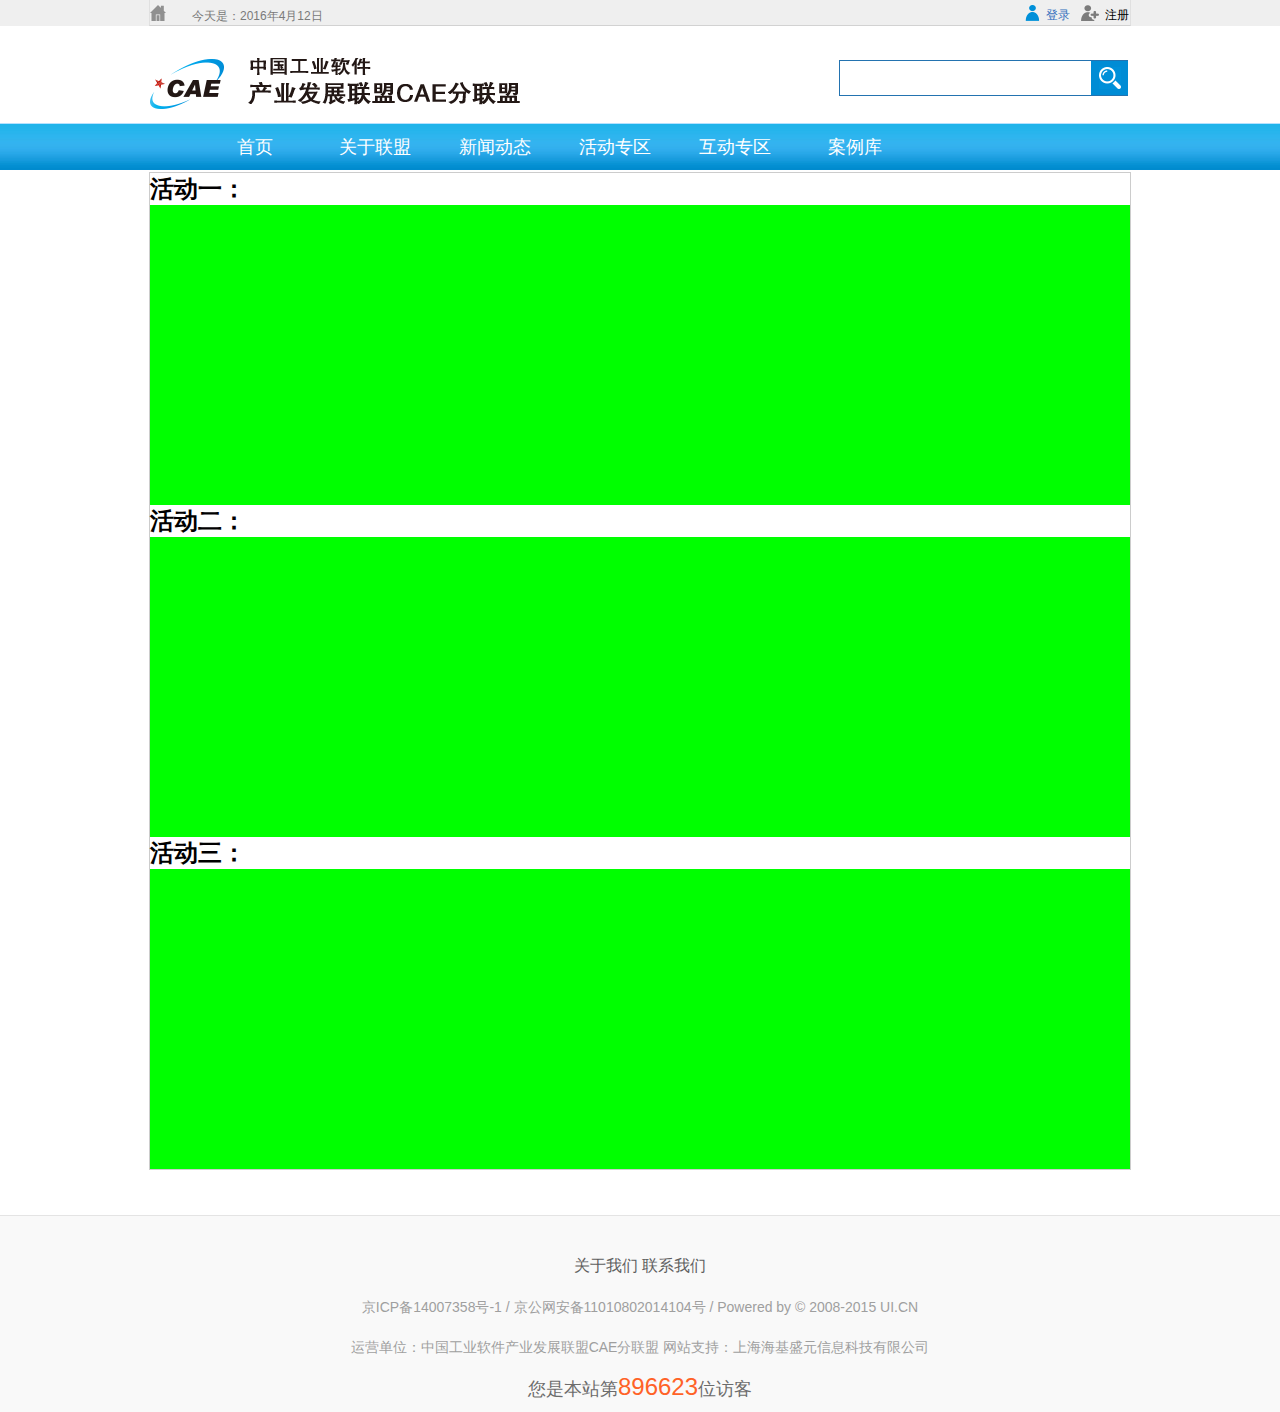
<file: CAE/activity.html>
<!DOCTYPE html PUBLIC "-//W3C//DTD XHTML 1.0 Transitional//EN" "http://www.w3.org/TR/xhtml1/DTD/xhtml1-transitional.dtd">
<html xmlns="http://www.w3.org/1999/xhtml">
<head>
<meta http-equiv="Content-Type" content="text/html; charset=utf-8" />
<title>CAE活动</title>
<link type="text/css" href="css/activity.css" rel="stylesheet"/>
<script src="js/register.js" type="text/javascript"></script>
<link type="text/css" href="css/index.css" rel="stylesheet" />
<script type="text/javascript" src="js/jquery.js"></script>
<script type="text/javascript" src="js/index.js"></script>
<link rel="stylesheet" type="text/css" href="css/lrtk.css">
<script src="js/jquery1.42.min.js" type="text/javascript"></script>
<script src="js/jquery.superslide.2.1.1.js" type="text/javascript"></script>

</head>

<body>
<!--top-->
<div id="top_big">
  <div class="top"> 
  	<img src="photos/top_date.png" class="img_first"  width="16" height="16" alt="top_date"/> 
    <span class="span_date">今天是：2016年4月12日</span> 
    <img src="photos/login.png" class="img_second" width="15" height="16" alt="login" /> 
    <span class="login"><a href="login.html">登录</a></span> 
    <img src="photos/register.png"  class="img_third"  width="18" height="16" alt="register" /> 
    <span class="registerword"><a href="register.html">注册</a></span>
    </div>
</div>

<!--logo-->
<div>
  <div class="logo"> <img class="logo_img" src="photos/logo.png" width="370" height="51" alt="logo" />
    <input type="text" class="search_input" />
    <a href="#" class="search_btn"></a> </div>
</div>
<!--导航-->
<div id="nav_big">
  <div class="nav">
    <div class="nav_div0" onMouseOver="show(1)" onMouseOut="hide(1)" id="div1" onclick="show_index()">首页</div>
    <ul class="add1" id="ul1" onMouseOver="show(1)" onMouseOut="hide(1)">
      <li>详细信息</li>
      <li>首页详情</li>
    </ul>
    <div class="nav_div1" onMouseOver="show(2)" onMouseOut="hide(2)" id="div2">关于联盟</div>
    <ul class="add2" id="ul2" onMouseOver="show(2)" onMouseOut="hide(2)">
      <li onMouseOver="changeyellow(1)" onMouseOut="changenull(1)" id="lii1" onclick="alter()">详细信息</li>
      <li onMouseOver="changeyellow(2)" onMouseOut="changenull(2)" id="lii2" onclick="alterl()">首页详情</li>
    </ul>
    <div class="nav_div1" onMouseOver="show(3)" onMouseOut="hide(3)" id="div3">新闻动态</div>
    <ul class="add3" id="ul3" onMouseOver="show(3)" onMouseOut="hide(3)">
      <li>详细信息</li>
      <li>首页详情</li>
    </ul>
    <div class="nav_div1" onMouseOver="show(4)" onMouseOut="hide(4)" id="div4">活动专区</div>
    <ul class="add4" id="ul4" onMouseOver="show(4)" onMouseOut="hide(4)">
      <li onMouseOver="changeyellow(3)" onMouseOut="changenull(3)"><a href="activity.html" id="lii3">活动页面</a></li>
      <li onMouseOver="changeyellow(4)" onMouseOut="changenull(4)"><a href="enter.html" id="lii4">活动报名</a></li>
    </ul>
    <div class="nav_div1" onMouseOver="show(5)" onMouseOut="hide(5)" id="div5">互动专区</div>
    <ul class="add5" id="ul5" onMouseOver="show(5)" onMouseOut="hide(5)">
      <li>详细信息</li>
      <li>首页详情</li>
    </ul>
    <div class="nav_div1" onMouseOver="show(6)" onMouseOut="hide(6)" id="div6">案例库</div>
    <ul class="add6" id="ul6" onMouseOver="show(6)" onMouseOut="hide(6)">
      <li>详细信息</li>
      <li>首页详情</li>
    </ul>
  </div>
</div>
<div>
<div class="activity-div">
<h1>活动一：</h1>
<div class="activity-one"></div>
<h1>活动二：</h1>
<div class="activity-one"></div>
<h1>活动三：</h1>
<div class="activity-one"></div>
</div>
</div>
<!--bottom-->
<div id="bottom_big">
  <div class="bottom">
    <p class="bottom_p1"> 关于我们        联系我们 </p>
    <p class="bottom_p2"> 京ICP备14007358号-1 / 京公网安备11010802014104号 / Powered by © 2008-2015 UI.CN </p>
    <p class="bottom_p2"> 运营单位：中国工业软件产业发展联盟CAE分联盟       网站支持：上海海基盛元信息科技有限公司 </p>
    <p class="bottom_p3"> 您是本站第<span>896623</span>位访客 </p>
  </div>
</div>

</body>
</html>
</file>
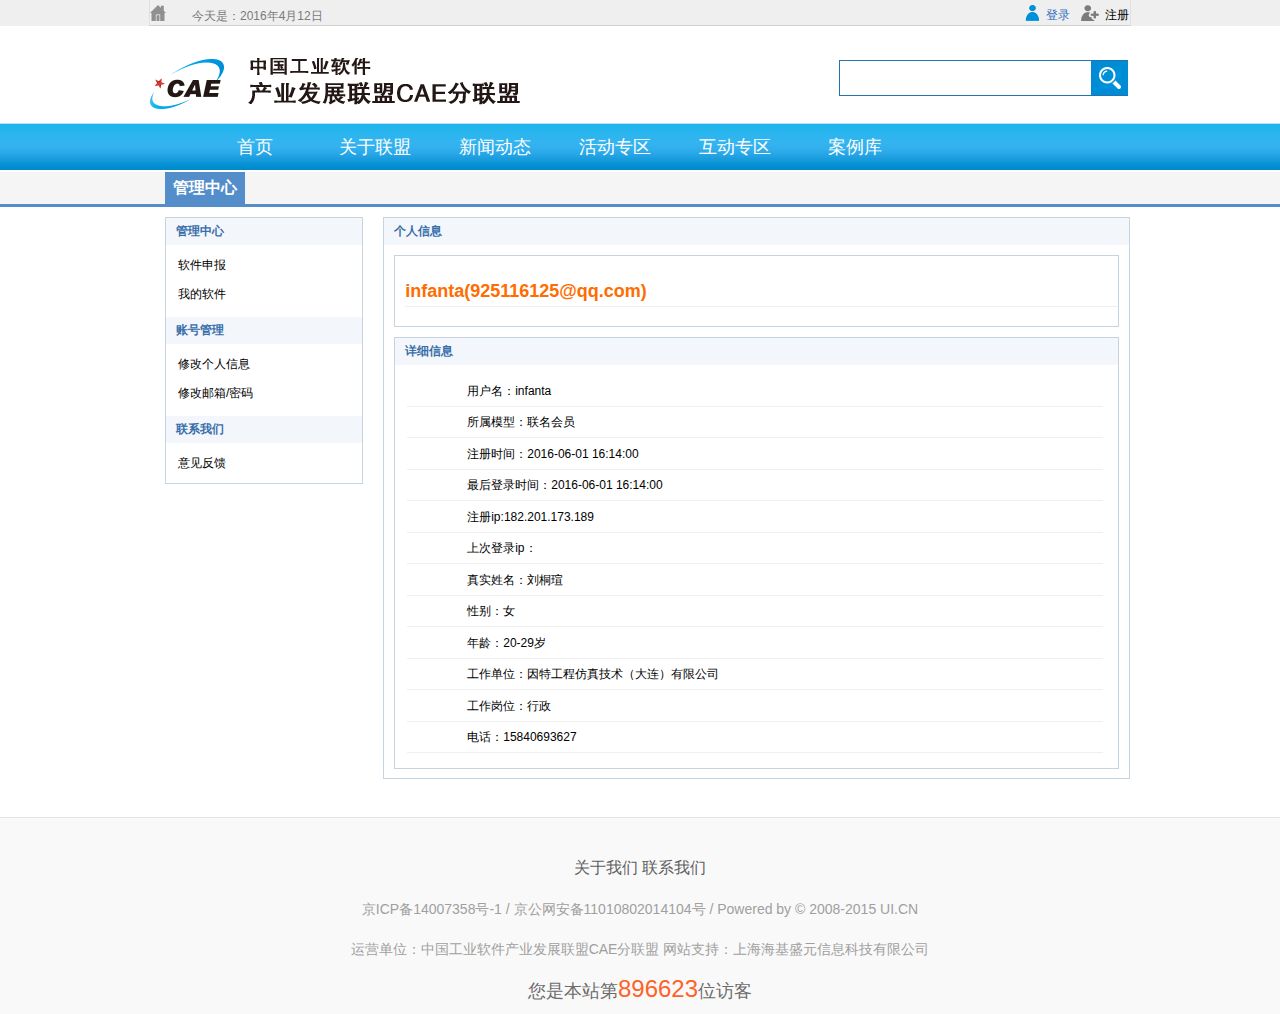
<file: CAE/center.html>
<!doctype html>
<html>
<head>
<meta charset="utf-8">
<title>无标题文档</title>
<link type="text/css" href="css/center.css" rel="stylesheet" />
<script type="text/javascript" src="js/center_alterxx.js"></script>

<link type="text/css" href="css/index.css" rel="stylesheet" />
<script type="text/javascript" src="js/jquery.js"></script>
<script type="text/javascript" src="js/index.js"></script>
<link rel="stylesheet" type="text/css" href="css/lrtk.css">
<script src="js/jquery1.42.min.js" type="text/javascript"></script>
<script src="js/jquery.superslide.2.1.1.js" type="text/javascript"></script>

</head>

<body>
<!--top-->
<div id="top_big">
  <div class="top"> 
  	<img src="photos/top_date.png" class="img_first"  width="16" height="16" alt="top_date"/> 
    <span class="span_date">今天是：2016年4月12日</span> 
    <img src="photos/login.png" class="img_second" width="15" height="16" alt="login" /> 
    <span class="login"><a href="login.html">登录</a></span> 
    <img src="photos/register.png"  class="img_third"  width="18" height="16" alt="register" /> 
    <span class="registerword"><a href="register.html">注册</a></span>
    </div>
</div>

<!--logo-->
<div>
  <div class="logo"> <img class="logo_img" src="photos/logo.png" width="370" height="51" alt="logo" />
    <input type="text" class="search_input" />
    <a href="#" class="search_btn"></a> </div>
</div>
<!--导航-->
<div id="nav_big">
  <div class="nav">
    <div class="nav_div0" onMouseOver="show(1)" onMouseOut="hide(1)" id="div1" onclick="show_index()">首页</div>
    <ul class="add1" id="ul1" onMouseOver="show(1)" onMouseOut="hide(1)">
      <li>详细信息</li>
      <li>首页详情</li>
    </ul>
    <div class="nav_div1" onMouseOver="show(2)" onMouseOut="hide(2)" id="div2">关于联盟</div>
    <ul class="add2" id="ul2" onMouseOver="show(2)" onMouseOut="hide(2)">
      <li onMouseOver="changeyellow(1)" onMouseOut="changenull(1)" id="lii1" onclick="alter()">详细信息</li>
      <li onMouseOver="changeyellow(2)" onMouseOut="changenull(2)" id="lii2" onclick="alterl()">首页详情</li>
    </ul>
    <div class="nav_div1" onMouseOver="show(3)" onMouseOut="hide(3)" id="div3">新闻动态</div>
    <ul class="add3" id="ul3" onMouseOver="show(3)" onMouseOut="hide(3)">
      <li>详细信息</li>
      <li>首页详情</li>
    </ul>
    <div class="nav_div1" onMouseOver="show(4)" onMouseOut="hide(4)" id="div4">活动专区</div>
    <ul class="add4" id="ul4" onMouseOver="show(4)" onMouseOut="hide(4)">
      <li onMouseOver="changeyellow(3)" onMouseOut="changenull(3)"><a href="activity.html" id="lii3">活动页面</a></li>
      <li onMouseOver="changeyellow(4)" onMouseOut="changenull(4)"><a href="enter.html" id="lii4">活动报名</a></li>
    </ul>
    <div class="nav_div1" onMouseOver="show(5)" onMouseOut="hide(5)" id="div5">互动专区</div>
    <ul class="add5" id="ul5" onMouseOver="show(5)" onMouseOut="hide(5)">
      <li>详细信息</li>
      <li>首页详情</li>
    </ul>
    <div class="nav_div1" onMouseOver="show(6)" onMouseOut="hide(6)" id="div6">案例库</div>
    <ul class="add6" id="ul6" onMouseOver="show(6)" onMouseOut="hide(6)">
      <li>详细信息</li>
      <li>首页详情</li>
    </ul>
  </div>
</div>

<div class="topzx-big">
  <div class="topzx"> <span>管理中心</span> </div>
</div>
<div>
	<div style="width:980px; margin:auto;">
	<!--左侧列表-->
  <div class="left-list">
    <p class="list-title"><span>管理中心</span></p>
    <ul>
      <li><a href="#">软件申报</a></li>
      <li><a href="#">我的软件</a></li>
    </ul>
    <p class="list-title"><span>账号管理</span></p>
    <ul>
      <li><a href="#" onClick="alterxx()">修改个人信息</a></li>
      <li><a href="#" onClick="alteremailpwd()">修改邮箱/密码</a></li>
    </ul>
    <p class="list-title"><span>联系我们</span></p>
    <ul>
      <li><a href="#" onClick="yijian()">意见反馈</a></li>
    </ul>
  </div>
  <!--右侧内容-->
  <div class="right-content">
  	<!--所有的个人信息-->
  	<div id="all-xinxi">
    <!--个人信息-->
     <p class="list-title"><span>个人信息</span></p>
    <div class="grxx">
      <p> <span>infanta(925116125@qq.com)</span> </p>
    </div>
    <!--详细信息-->
    <div class="xingxixx">
      <p class="list-title"><span>详细信息</span></p>
      <table class="table-xinxi">
        <tr>
          <td>用户名：infanta</td>
        </tr>
        <tr>
          <td>所属模型：联名会员</td>
        </tr>
        <tr>
          <td>注册时间：2016-06-01 16:14:00</td>
        </tr>
        <tr>
          <td>最后登录时间：2016-06-01 16:14:00</td>
        </tr>
        <tr>
          <td>注册ip:182.201.173.189</td>
        </tr>
        <tr>
          <td>上次登录ip：</td>
        </tr>
        <tr>
          <td>真实姓名：刘桐瑄</td>
        </tr>
        <tr>
          <td>性别：女</td>
        </tr>
        <tr>
          <td>年龄：20-29岁</td>
        </tr>
        <tr>
          <td>工作单位：因特工程仿真技术（大连）有限公司</td>
        </tr>
        <tr>
          <td>工作岗位：行政</td>
        </tr>
        <tr>
          <td>电话：15840693627</td>
        </tr>
      </table>
    </div>
    </div>
     <!--修改个人信息-->
     <div id="alter-xinxi" class="alter-xinxi-div">
    	<p class="list-title"><span>修改个人信息</span></p>
    	  <table class="alterxx-style">
        <tr>
          <td class="align-one">用户名:</td>
          <td class="align-two"><input type="text" name="name"/></td>
          <td><img src="photos/gantanhao.png" />请输入用户名</td>
        </tr>
        <tr>
          <td class="align-one">昵称:</td>
          <td class="align-two"><input type="text" name="nicheng"/></td>
          <td><img src="photos/gantanhao.png" />请输入昵称</td>
        </tr>
        <tr>
          <td class="align-one"><span class="xing">*</span>真实姓名:</td>
          <td class="align-two"><input type="text" name="nicheng"/></td>
        </tr>
        <tr>
          <td class="align-one"><span class="xing">*</span>性别:</td>
          <td><input type="radio" name="sex" value="1" />
            男
            <input type="radio" name="sex" value="1" />
            女</td>
        </tr>
        <tr>
          <td class="align-one"><span class="xing">*</span>年龄:</td>
          <td class="align-two"><select name="age">
              <option value="twenty" selected="selected">20-29岁</option>
              <option value="thirty">30-39岁</option>
              <option value="forty" >40-49岁</option>
              <option value="fifty">50岁以上</option>
            </select></td>
        </tr>
         <tr>
          <td class="align-one"><span class="xing">*</span>工作单位:</td>
          <td class="align-two" colspan="2"><input type="text" name="workaddress"/></td>
        </tr>
        <tr>
          <td class="align-one"><span class="xing">*</span>工作岗位:</td>
          <td class="align-two"><select name="job">
              <option value="yf" selected="selected">研发</option>
              <option value="rs">人事</option>
              <option value="xs" >销售</option>
              <option value="cw">财务</option>
            </select></td>
        </tr>
         <tr>
          <td class="align-one"><span class="xing">*</span>电话:</td>
          <td class="align-two" colspan="2"><input type="tel" name="tel"/></td>
        </tr>
        <tr>
            <td colspan="2"><input type="submit" value="提交信息" class="tijiao" onclick="alterlogin()"/></td>
            <td><a href="center.html">取消返回</a></td>
        </tr>
      </table>
	</div>
 	 <!--修改邮箱/密码-->
     <div id="alter-pwd-email" class="alter-email-div">
     	<p class="list-title"><span>修改邮箱/密码</span></p>
        <table class="alteremail-style">
       <tr>
          <td class="align-one">密码:</td>
          <td class="align-two"><input type="password" name="pwd"/></td>
          <td><img src="photos/gantanhao.png" />请输入密码</td>
        </tr>
        <tr>
          <td class="align-one">确认密码:</td>
          <td class="align-two"><input type="password" name="pwd"/></td>
          <td><img src="photos/gantanhao.png" />请输入确认密码</td>
        </tr>
        <tr>
          <td class="align-one">邮箱:</td>
          <td class="align-two"><input type="email" name="email"/></td>
          <td><img src="photos/gantanhao.png" />请输入邮箱</td>
        </tr>
       <tr>
            <td colspan="2"><input type="submit" value="提交信息" class="tijiao" onclick="alterlogin()"/></td>
            <td><a href="center.html">取消返回</a></td>
        </tr>
      </table>
     </div>
  <!--   意见反馈-->
    <div id="yijian" class="yijian-div">
     <p class="list-title"><span>意见反馈</span></p>
  <table class="yijian-style">
     <tr>
      <td class="align-one"><span class="xing">*</span>服务满意度:</td>
      <td colspan="2"><input type="radio" name="sex" value="1" />
        100%
        <input type="radio" name="sex" value="1" />
        75%
        <input type="radio" name="sex" value="1" />
        50%
        <input type="radio" name="sex" value="1" />
        25%</td>
    </tr>
    <tr>
      <td class="align-one"><span class="xing">*</span>活动满意度:</td>
      <td colspan="2"><input type="radio" name="sex" value="1" />
        100%
        <input type="radio" name="sex" value="1" />
        75%
        <input type="radio" name="sex" value="1" />
        50%
        <input type="radio" name="sex" value="1" />
        25%</td>
    </tr>
    <tr>
    	<td class="align-one">您的建议：</td>
        <td><textarea cols="40" rows="5" style="resize:none;"></textarea></td>
    </tr>
    <tr>
    	<td colspan="2"><input type="submit" value="提交信息" class="tijiao" onclick="alterlogin()"/>
        <a href="center.html">取消返回</a></td>
    </tr>
  </table>
    </div>
    </div>
   </div>
  </div>
<!--bottom-->
<div id="bottom_big" style="margin-top:610px;">
  <div class="bottom">
    <p class="bottom_p1"> 关于我们        联系我们 </p>
    <p class="bottom_p2"> 京ICP备14007358号-1 / 京公网安备11010802014104号 / Powered by © 2008-2015 UI.CN </p>
    <p class="bottom_p2"> 运营单位：中国工业软件产业发展联盟CAE分联盟       网站支持：上海海基盛元信息科技有限公司 </p>
    <p class="bottom_p3"> 您是本站第<span>896623</span>位访客 </p>
  </div>
</div>


</body>
</html>
</file>
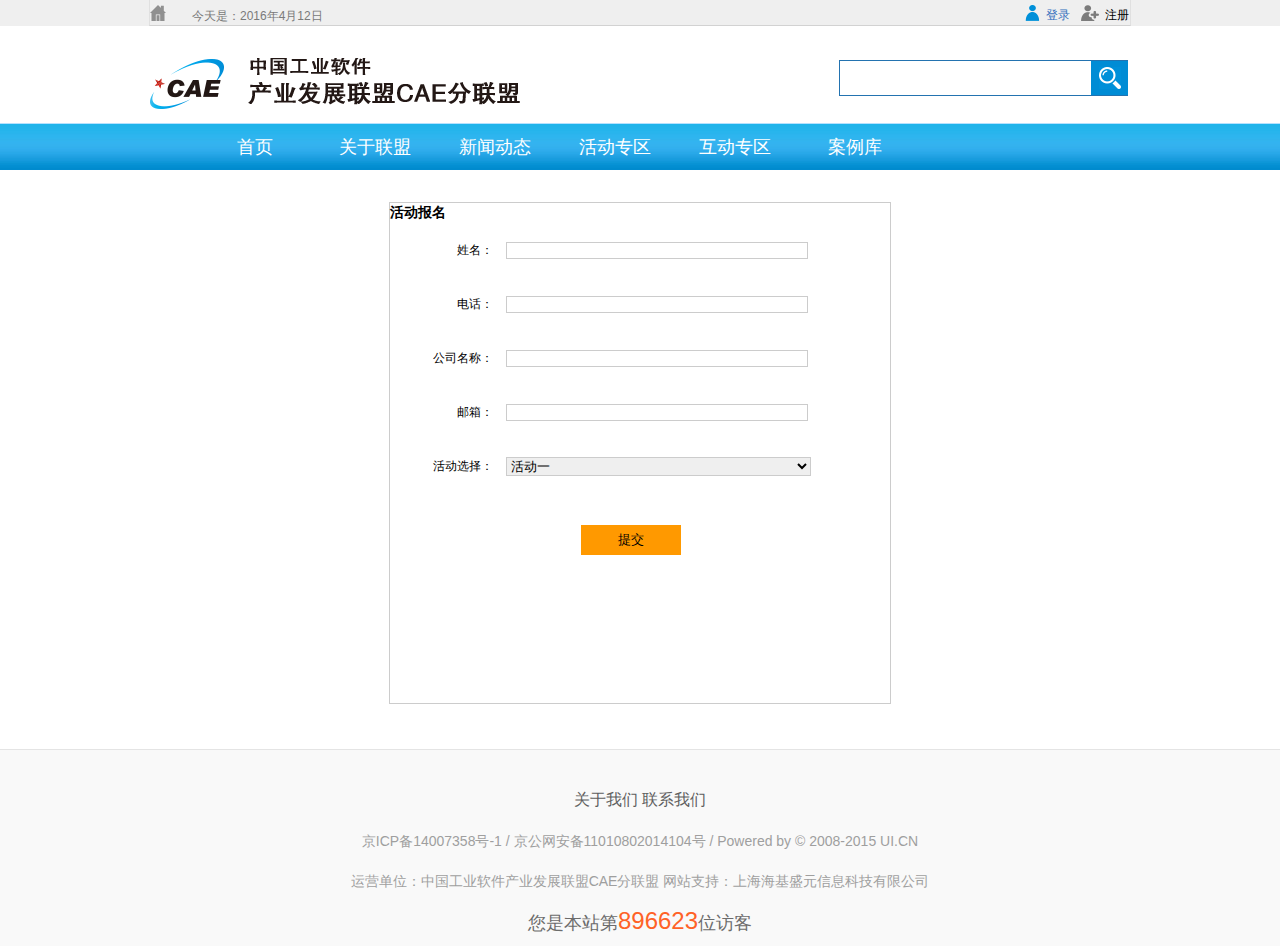
<file: CAE/enter.html>
<!DOCTYPE html PUBLIC "-//W3C//DTD XHTML 1.0 Transitional//EN" "http://www.w3.org/TR/xhtml1/DTD/xhtml1-transitional.dtd">
<html xmlns="http://www.w3.org/1999/xhtml">
<head>
<meta http-equiv="Content-Type" content="text/html; charset=utf-8" />
<title>CAE活动报名</title>
<link type="text/css" href="css/enter.css" rel="stylesheet"/>
<script src="js/register.js" type="text/javascript"></script>
<link type="text/css" href="css/index.css" rel="stylesheet" />
<script type="text/javascript" src="js/jquery.js"></script>
<script type="text/javascript" src="js/index.js"></script>
<link rel="stylesheet" type="text/css" href="css/lrtk.css">
<script src="js/jquery1.42.min.js" type="text/javascript"></script>
<script src="js/jquery.superslide.2.1.1.js" type="text/javascript"></script>

</head>

<body>
<!--top-->
<div id="top_big">
  <div class="top"> 
  	<img src="photos/top_date.png" class="img_first"  width="16" height="16" alt="top_date"/> 
    <span class="span_date">今天是：2016年4月12日</span> 
    <img src="photos/login.png" class="img_second" width="15" height="16" alt="login" /> 
    <span class="login"><a href="login.html">登录</a></span> 
    <img src="photos/register.png"  class="img_third"  width="18" height="16" alt="register" /> 
    <span class="registerword"><a href="register.html">注册</a></span>
    </div>
</div>

<!--logo-->
<div>
  <div class="logo"> <img class="logo_img" src="photos/logo.png" width="370" height="51" alt="logo" />
    <input type="text" class="search_input" />
    <a href="#" class="search_btn"></a> </div>
</div>
<!--导航-->
<div id="nav_big">
  <div class="nav">
    <div class="nav_div0" onMouseOver="show(1)" onMouseOut="hide(1)" id="div1" onclick="show_index()">首页</div>
    <ul class="add1" id="ul1" onMouseOver="show(1)" onMouseOut="hide(1)">
      <li>详细信息</li>
      <li>首页详情</li>
    </ul>
    <div class="nav_div1" onMouseOver="show(2)" onMouseOut="hide(2)" id="div2">关于联盟</div>
    <ul class="add2" id="ul2" onMouseOver="show(2)" onMouseOut="hide(2)">
      <li onMouseOver="changeyellow(1)" onMouseOut="changenull(1)" id="lii1" onclick="alter()">详细信息</li>
      <li onMouseOver="changeyellow(2)" onMouseOut="changenull(2)" id="lii2" onclick="alterl()">首页详情</li>
    </ul>
    <div class="nav_div1" onMouseOver="show(3)" onMouseOut="hide(3)" id="div3">新闻动态</div>
    <ul class="add3" id="ul3" onMouseOver="show(3)" onMouseOut="hide(3)">
      <li>详细信息</li>
      <li>首页详情</li>
    </ul>
    <div class="nav_div1" onMouseOver="show(4)" onMouseOut="hide(4)" id="div4">活动专区</div>
    <ul class="add4" id="ul4" onMouseOver="show(4)" onMouseOut="hide(4)">
      <li onMouseOver="changeyellow(3)" onMouseOut="changenull(3)"><a href="activity.html" id="lii3">活动页面</a></li>
      <li onMouseOver="changeyellow(4)" onMouseOut="changenull(4)"><a href="enter.html" id="lii4">活动报名</a></li>
    </ul>
    <div class="nav_div1" onMouseOver="show(5)" onMouseOut="hide(5)" id="div5">互动专区</div>
    <ul class="add5" id="ul5" onMouseOver="show(5)" onMouseOut="hide(5)">
      <li>详细信息</li>
      <li>首页详情</li>
    </ul>
    <div class="nav_div1" onMouseOver="show(6)" onMouseOut="hide(6)" id="div6">案例库</div>
    <ul class="add6" id="ul6" onMouseOver="show(6)" onMouseOut="hide(6)">
      <li>详细信息</li>
      <li>首页详情</li>
    </ul>
  </div>
</div>

<div class="enter-big">
	<h3>活动报名</h3>
    <table>
  <tr>
    <td class="align-one">姓名：</td>
    <td><input type="text" name="name" class="input-border" /></td>
  </tr>
  <tr>
    <td class="align-one">电话：</td>
    <td><input type="tel" name="tel" class="input-border"/></td>
  </tr>
  <tr>
    <td class="align-one">公司名称：</td>
    <td><input type="text" name="company" class="input-border"/></td>
  </tr>
  <tr>
    <td class="align-one">邮箱：</td>
    <td><input type="email" class="input-border" class="input-border"/></td>
  </tr>
  <tr>
    <td class="align-one">活动选择：</td>
    <td><select name="activity" class="select-border">
          <option value="activity-one" selected="selected">活动一</option>
          <option value="activity-two">活动二</option>
          <option value="activity-three">活动三</option>
         </select></td>
  </tr>
  <tr>
    <td colspan="2"><input type="submit" value="提交" class="tijiao-btn" /></td>
  </tr>
</table>

</div>
<!--bottom-->
<div id="bottom_big">
  <div class="bottom">
    <p class="bottom_p1"> 关于我们        联系我们 </p>
    <p class="bottom_p2"> 京ICP备14007358号-1 / 京公网安备11010802014104号 / Powered by © 2008-2015 UI.CN </p>
    <p class="bottom_p2"> 运营单位：中国工业软件产业发展联盟CAE分联盟       网站支持：上海海基盛元信息科技有限公司 </p>
    <p class="bottom_p3"> 您是本站第<span>896623</span>位访客 </p>
  </div>
</div>

</body>
</html>
</file>
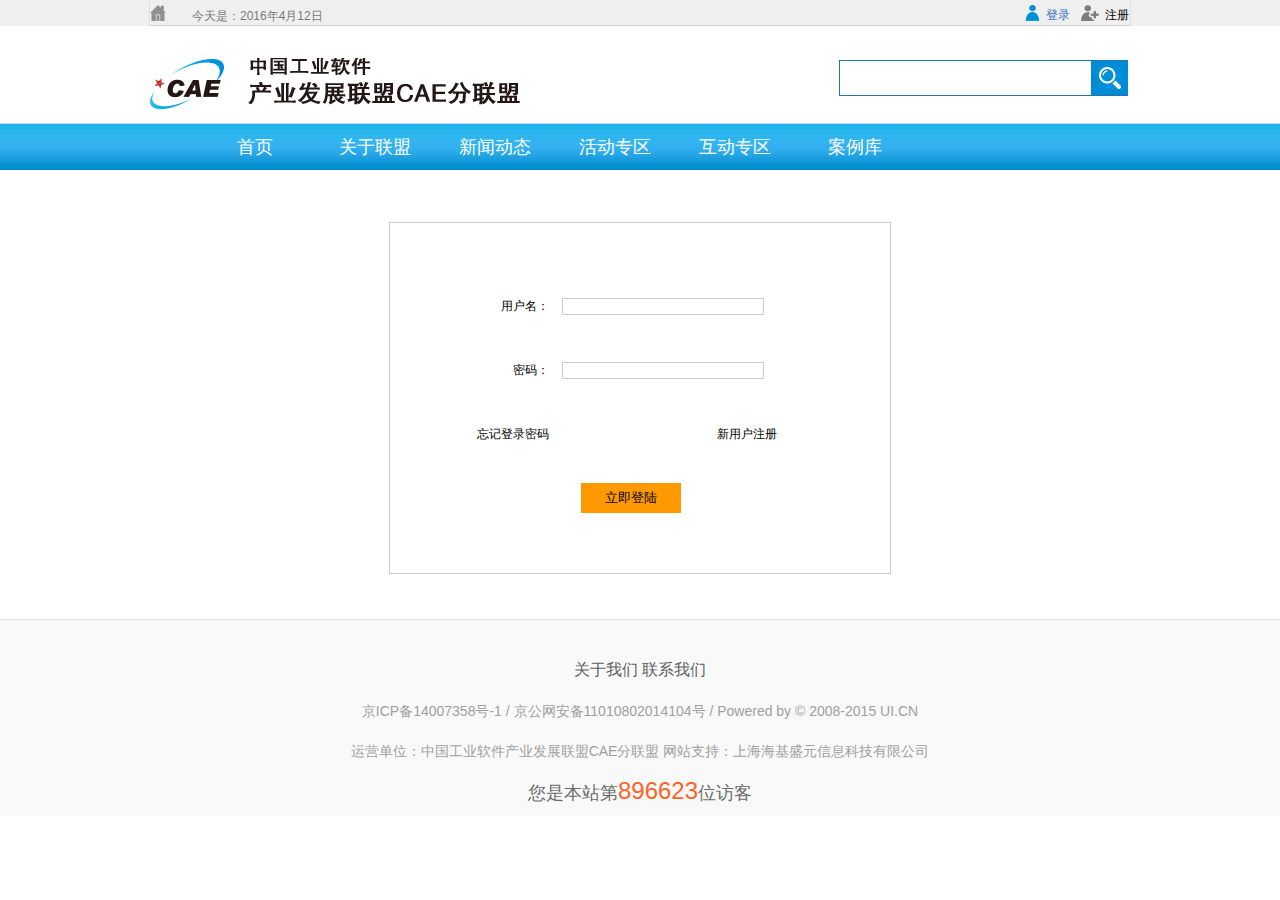
<file: CAE/login.html>
<!DOCTYPE html PUBLIC "-//W3C//DTD XHTML 1.0 Transitional//EN" "http://www.w3.org/TR/xhtml1/DTD/xhtml1-transitional.dtd">
<html xmlns="http://www.w3.org/1999/xhtml">
<head>
<meta http-equiv="Content-Type" content="text/html; charset=utf-8" />
<title>CAE登陆</title>
<link href="css/login.css" rel="stylesheet" type="text/css"/>
<link type="text/css" href="css/index.css" rel="stylesheet" />
<script type="text/javascript" src="js/jquery.js"></script>
<script type="text/javascript" src="js/index.js"></script>
<link rel="stylesheet" type="text/css" href="css/lrtk.css">
<script src="js/jquery1.42.min.js" type="text/javascript"></script>
<script src="js/jquery.superslide.2.1.1.js" type="text/javascript"></script>

</head>

<body>
<!--top-->
<div id="top_big">
  <div class="top"> 
  	<img src="photos/top_date.png" class="img_first"  width="16" height="16" alt="top_date"/> 
    <span class="span_date">今天是：2016年4月12日</span> 
    <img src="photos/login.png" class="img_second" width="15" height="16" alt="login" /> 
    <span class="login"><a href="login.html">登录</a></span> 
    <img src="photos/register.png"  class="img_third"  width="18" height="16" alt="register" /> 
    <span class="registerword"><a href="register.html">注册</a></span>
    </div>
</div>

<!--logo-->
<div>
  <div class="logo"> <img class="logo_img" src="photos/logo.png" width="370" height="51" alt="logo" />
    <input type="text" class="search_input" />
    <a href="#" class="search_btn"></a> </div>
</div>
<!--导航-->
<div id="nav_big">
  <div class="nav">
    <div class="nav_div0" onMouseOver="show(1)" onMouseOut="hide(1)" id="div1" onclick="show_index()">首页</div>
    <ul class="add1" id="ul1" onMouseOver="show(1)" onMouseOut="hide(1)">
      <li>详细信息</li>
      <li>首页详情</li>
    </ul>
    <div class="nav_div1" onMouseOver="show(2)" onMouseOut="hide(2)" id="div2">关于联盟</div>
    <ul class="add2" id="ul2" onMouseOver="show(2)" onMouseOut="hide(2)">
      <li onMouseOver="changeyellow(1)" onMouseOut="changenull(1)" id="lii1" onclick="alter()">详细信息</li>
      <li onMouseOver="changeyellow(2)" onMouseOut="changenull(2)" id="lii2" onclick="alterl()">首页详情</li>
    </ul>
    <div class="nav_div1" onMouseOver="show(3)" onMouseOut="hide(3)" id="div3">新闻动态</div>
    <ul class="add3" id="ul3" onMouseOver="show(3)" onMouseOut="hide(3)">
      <li>详细信息</li>
      <li>首页详情</li>
    </ul>
    <div class="nav_div1" onMouseOver="show(4)" onMouseOut="hide(4)" id="div4">活动专区</div>
    <ul class="add4" id="ul4" onMouseOver="show(4)" onMouseOut="hide(4)">
      <li onMouseOver="changeyellow(3)" onMouseOut="changenull(3)"><a href="activity.html" id="lii3">活动页面</a></li>
      <li onMouseOver="changeyellow(4)" onMouseOut="changenull(4)"><a href="enter.html" id="lii4">活动报名</a></li>
    </ul>
    <div class="nav_div1" onMouseOver="show(5)" onMouseOut="hide(5)" id="div5">互动专区</div>
    <ul class="add5" id="ul5" onMouseOver="show(5)" onMouseOut="hide(5)">
      <li>详细信息</li>
      <li>首页详情</li>
    </ul>
    <div class="nav_div1" onMouseOver="show(6)" onMouseOut="hide(6)" id="div6">案例库</div>
    <ul class="add6" id="ul6" onMouseOver="show(6)" onMouseOut="hide(6)">
      <li>详细信息</li>
      <li>首页详情</li>
    </ul>
  </div>
</div>


<form class="login-form">
	<table>
  <tr>
    <td class="align-one">用户名：</td>
    <td class="align-two"><input name="username" type="text" /></td>
  </tr>
  <tr>
    <td class="align-one">密码：</td>
    <td class="align-two"><input type="password" name="pwd" /></td>
  </tr>
  <tr>
    <td class="align-one"><a href="#">忘记登录密码</a></td>
    <td><a href="register.html" class="register">新用户注册</a></td>
  </tr>
  <tr>
    <td colspan="2" ><input type="submit" value="立即登陆" class="login-btn"/></td>
  </tr>
</table>

</form>
<!--bottom-->
<div id="bottom_big">
  <div class="bottom">
    <p class="bottom_p1"> 关于我们        联系我们 </p>
    <p class="bottom_p2"> 京ICP备14007358号-1 / 京公网安备11010802014104号 / Powered by © 2008-2015 UI.CN </p>
    <p class="bottom_p2"> 运营单位：中国工业软件产业发展联盟CAE分联盟       网站支持：上海海基盛元信息科技有限公司 </p>
    <p class="bottom_p3"> 您是本站第<span>896623</span>位访客 </p>
  </div>
</div>

</body>
</html>
</file>
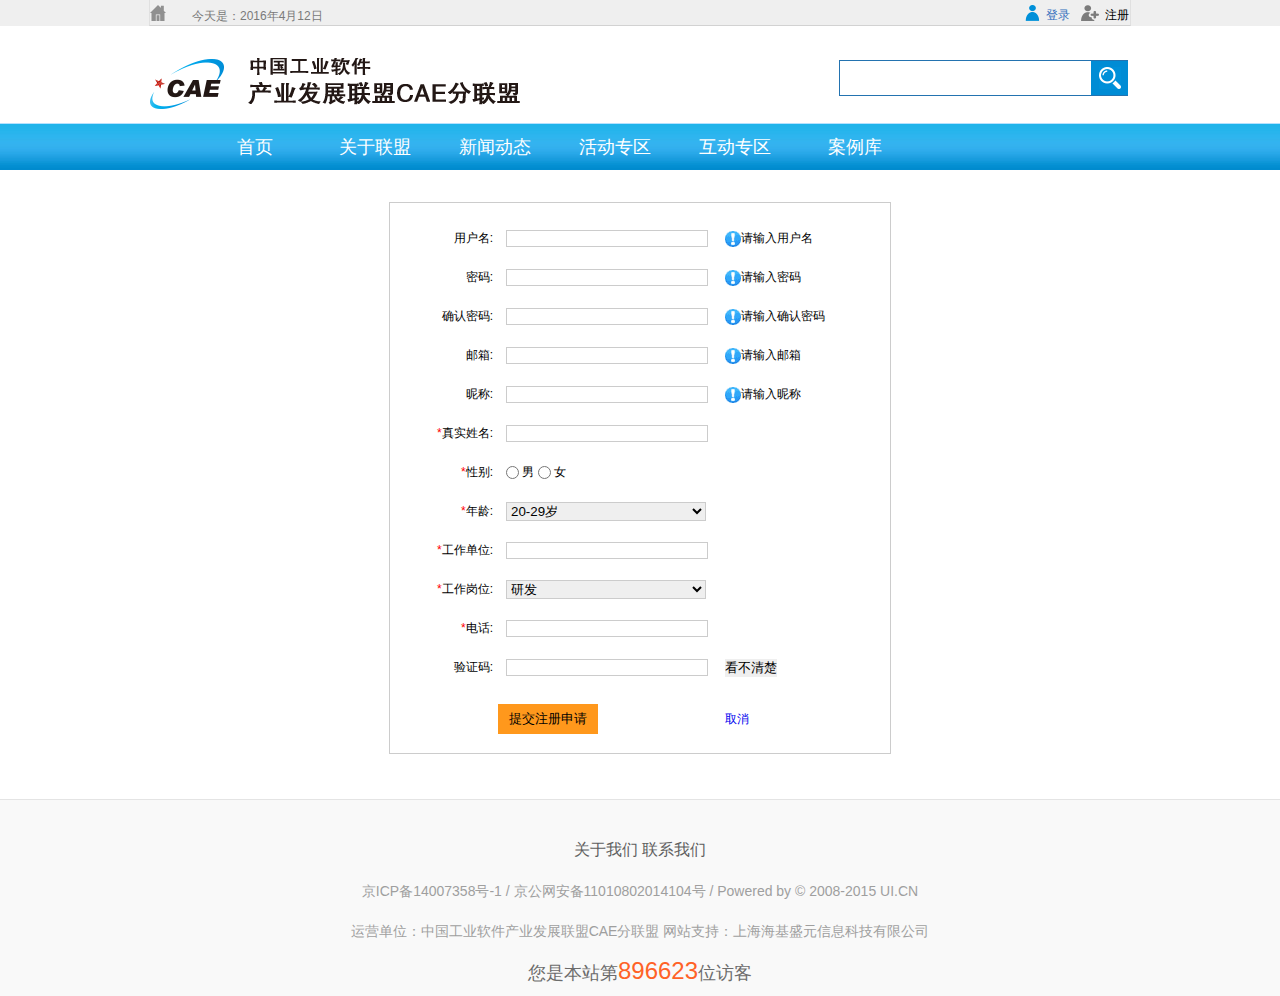
<file: CAE/register.html>
<!DOCTYPE html PUBLIC "-//W3C//DTD XHTML 1.0 Transitional//EN" "http://www.w3.org/TR/xhtml1/DTD/xhtml1-transitional.dtd">
<html xmlns="http://www.w3.org/1999/xhtml">
<head>
<meta http-equiv="Content-Type" content="text/html; charset=utf-8" />
<title>CAE注册</title>
<link type="text/css" href="css/register.css" rel="stylesheet" />
<script src="js/register.js" type="text/javascript"></script>
<link type="text/css" href="css/index.css" rel="stylesheet" />
<script type="text/javascript" src="js/jquery.js"></script>
<script type="text/javascript" src="js/index.js"></script>
<link rel="stylesheet" type="text/css" href="css/lrtk.css">
<script src="js/jquery1.42.min.js" type="text/javascript"></script>
<script src="js/jquery.superslide.2.1.1.js" type="text/javascript"></script>

</head>

<body>
<!--top-->
<div id="top_big">
  <div class="top"> 
  	<img src="photos/top_date.png" class="img_first"  width="16" height="16" alt="top_date"/> 
    <span class="span_date">今天是：2016年4月12日</span> 
    <img src="photos/login.png" class="img_second" width="15" height="16" alt="login" /> 
    <span class="login"><a href="login.html">登录</a></span> 
    <img src="photos/register.png"  class="img_third"  width="18" height="16" alt="register" /> 
    <span class="registerword"><a href="register.html">注册</a></span>
    </div>
</div>

<!--logo-->
<div>
  <div class="logo"> <img class="logo_img" src="photos/logo.png" width="370" height="51" alt="logo" />
    <input type="text" class="search_input" />
    <a href="#" class="search_btn"></a> </div>
</div>
<!--导航-->
<div id="nav_big">
  <div class="nav">
    <div class="nav_div0" onMouseOver="show(1)" onMouseOut="hide(1)" id="div1" onclick="show_index()">首页</div>
    <ul class="add1" id="ul1" onMouseOver="show(1)" onMouseOut="hide(1)">
      <li>详细信息</li>
      <li>首页详情</li>
    </ul>
    <div class="nav_div1" onMouseOver="show(2)" onMouseOut="hide(2)" id="div2">关于联盟</div>
    <ul class="add2" id="ul2" onMouseOver="show(2)" onMouseOut="hide(2)">
      <li onMouseOver="changeyellow(1)" onMouseOut="changenull(1)" id="lii1" onclick="alter()">详细信息</li>
      <li onMouseOver="changeyellow(2)" onMouseOut="changenull(2)" id="lii2" onclick="alterl()">首页详情</li>
    </ul>
    <div class="nav_div1" onMouseOver="show(3)" onMouseOut="hide(3)" id="div3">新闻动态</div>
    <ul class="add3" id="ul3" onMouseOver="show(3)" onMouseOut="hide(3)">
      <li>详细信息</li>
      <li>首页详情</li>
    </ul>
    <div class="nav_div1" onMouseOver="show(4)" onMouseOut="hide(4)" id="div4">活动专区</div>
    <ul class="add4" id="ul4" onMouseOver="show(4)" onMouseOut="hide(4)">
      <li onMouseOver="changeyellow(3)" onMouseOut="changenull(3)"><a href="activity.html" id="lii3">活动页面</a></li>
      <li onMouseOver="changeyellow(4)" onMouseOut="changenull(4)"><a href="enter.html" id="lii4">活动报名</a></li>
    </ul>
    <div class="nav_div1" onMouseOver="show(5)" onMouseOut="hide(5)" id="div5">互动专区</div>
    <ul class="add5" id="ul5" onMouseOver="show(5)" onMouseOut="hide(5)">
      <li>详细信息</li>
      <li>首页详情</li>
    </ul>
    <div class="nav_div1" onMouseOver="show(6)" onMouseOut="hide(6)" id="div6">案例库</div>
    <ul class="add6" id="ul6" onMouseOver="show(6)" onMouseOut="hide(6)">
      <li>详细信息</li>
      <li>首页详情</li>
    </ul>
  </div>
</div>

<form class="register-form">
  <table class="table-style">
    <tr>
      <td class="align-one">用户名:</td>
      <td class="align-two"><input type="text" name="name"/></td>
      <td><img src="photos/gantanhao.png" />请输入用户名</td>
    </tr>
    <tr>
      <td class="align-one">密码:</td>
      <td class="align-two"><input type="password" name="pwd"/></td>
      <td><img src="photos/gantanhao.png" />请输入密码</td>
    </tr>
    <tr>
      <td class="align-one">确认密码:</td>
      <td class="align-two"><input type="password" name="pwd"/></td>
      <td><img src="photos/gantanhao.png" />请输入确认密码</td>
    </tr>
    <tr>
      <td class="align-one">邮箱:</td>
      <td class="align-two"><input type="email" name="email"/></td>
      <td><img src="photos/gantanhao.png" />请输入邮箱</td>
    </tr>
    <tr>
      <td class="align-one">昵称:</td>
      <td class="align-two"><input type="text" name="nicheng"/></td>
      <td><img src="photos/gantanhao.png" />请输入昵称</td>
    </tr>
    <tr>
      <td class="align-one"><span class="xing">*</span>真实姓名:</td>
      <td class="align-two"><input type="text" name="nicheng"/></td>
    </tr>
    <tr>
      <td class="align-one"><span class="xing">*</span>性别:</td>
      <td><input type="radio" name="sex" value="1" />
        男
        <input type="radio" name="sex" value="1" />
        女</td>
    </tr>
    <tr>
      <td class="align-one"><span class="xing">*</span>年龄:</td>
      <td class="align-two"><select name="age">
          <option value="twenty" selected="selected">20-29岁</option>
          <option value="thirty">30-39岁</option>
          <option value="forty" >40-49岁</option>
          <option value="fifty">50岁以上</option>
        </select></td>
    </tr>
     <tr>
      <td class="align-one"><span class="xing">*</span>工作单位:</td>
      <td class="align-two" colspan="2"><input type="text" name="workaddress"/></td>
    </tr>
    <tr>
      <td class="align-one"><span class="xing">*</span>工作岗位:</td>
      <td class="align-two"><select name="job">
          <option value="yf" selected="selected">研发</option>
          <option value="rs">人事</option>
          <option value="xs" >销售</option>
          <option value="cw">财务</option>
        </select></td>
    </tr>
     <tr>
      <td class="align-one"><span class="xing">*</span>电话:</td>
      <td class="align-two" colspan="2"><input type="tel" name="tel"/></td>
    </tr>
     <tr>
      <td class="align-one">验证码:</td>
     <td class="align-two"><input type="text" id="inputRandom"></td>
      <td><label id="autoRandom" value=""></label><INPUT TYPE="button" VALUE="看不清楚" ONCLICK="autoRandom.innerHTML=createCode(sel.value)"></td>
    </tr>
    <tr>
    	<td colspan="2"><input type="submit" value="提交注册申请" class="tijiao" onclick="alterlogin()"/></td>
        <td><a href="index.html">取消</a></td>
    </tr>
  </table>
</form>

<SCRIPT LANGUAGE="JavaScript">
function createCode(len)
{
var seed = new Array(
'abcdefghijklmnopqrstuvwxyz',
'ABCDEFGHIJKLMNOPQRSTUVWXYZ',
'0123456789'
); //创建需要的数据数组
var idx,i;
var result = ''; //返回的结果变量
for (i=0; i<len; i++) //根据指定的长度
{
idx = Math.floor(Math.random()*3); //获得随机数据的整数部分-获取一个随机整数
result += seed[idx].substr(Math.floor(Math.random()*(seed[idx].length)), 1);//根据随机数获取数据中一个值
}
return result; //返回随机结果
}

function test() {
var inputRandom=document.getElementById("inputRandom").value;
var autoRandom=document.getElementById("autoRandom").innerHTML;
if(inputRandom==autoRandom) {
alert("通过验证");
} else {
alert("没有通过验证");
}

}
</SCRIPT>

<div style="display:none;">
验证码长度：
<SELECT id="sel">
<option value=4>4</option>
</SELECT>
</div>

<script type="text/javascript">
window.onload()=autoRandom.innerHTML=createCode(sel.value);
</script> 
<!--bottom-->
<div id="bottom_big">
  <div class="bottom">
    <p class="bottom_p1"> 关于我们        联系我们 </p>
    <p class="bottom_p2"> 京ICP备14007358号-1 / 京公网安备11010802014104号 / Powered by © 2008-2015 UI.CN </p>
    <p class="bottom_p2"> 运营单位：中国工业软件产业发展联盟CAE分联盟       网站支持：上海海基盛元信息科技有限公司 </p>
    <p class="bottom_p3"> 您是本站第<span>896623</span>位访客 </p>
  </div>
</div>

</body>
</html>
</file>
<file: stylesheets/stylesheet.css>
/*******************************************************************************
Slate Theme for GitHub Pages
by Jason Costello, @jsncostello
*******************************************************************************/

@import url(github-light.css);

/*******************************************************************************
MeyerWeb Reset
*******************************************************************************/

html, body, div, span, applet, object, iframe,
h1, h2, h3, h4, h5, h6, p, blockquote, pre,
a, abbr, acronym, address, big, cite, code,
del, dfn, em, img, ins, kbd, q, s, samp,
small, strike, strong, sub, sup, tt, var,
b, u, i, center,
dl, dt, dd, ol, ul, li,
fieldset, form, label, legend,
table, caption, tbody, tfoot, thead, tr, th, td,
article, aside, canvas, details, embed,
figure, figcaption, footer, header, hgroup,
menu, nav, output, ruby, section, summary,
time, mark, audio, video {
  margin: 0;
  padding: 0;
  border: 0;
  font: inherit;
  vertical-align: baseline;
}

/* HTML5 display-role reset for older browsers */
article, aside, details, figcaption, figure,
footer, header, hgroup, menu, nav, section {
  display: block;
}

ol, ul {
  list-style: none;
}

table {
  border-collapse: collapse;
  border-spacing: 0;
}

/*******************************************************************************
Theme Styles
*******************************************************************************/

body {
  box-sizing: border-box;
  color:#373737;
  background: #212121;
  font-size: 16px;
  font-family: 'Myriad Pro', Calibri, Helvetica, Arial, sans-serif;
  line-height: 1.5;
  -webkit-font-smoothing: antialiased;
}

h1, h2, h3, h4, h5, h6 {
  margin: 10px 0;
  font-weight: 700;
  color:#222222;
  font-family: 'Lucida Grande', 'Calibri', Helvetica, Arial, sans-serif;
  letter-spacing: -1px;
}

h1 {
  font-size: 36px;
  font-weight: 700;
}

h2 {
  padding-bottom: 10px;
  font-size: 32px;
  background: url('../images/bg_hr.png') repeat-x bottom;
}

h3 {
  font-size: 24px;
}

h4 {
  font-size: 21px;
}

h5 {
  font-size: 18px;
}

h6 {
  font-size: 16px;
}

p {
  margin: 10px 0 15px 0;
}

footer p {
  color: #f2f2f2;
}

a {
  text-decoration: none;
  color: #007edf;
  text-shadow: none;

  transition: color 0.5s ease;
  transition: text-shadow 0.5s ease;
  -webkit-transition: color 0.5s ease;
  -webkit-transition: text-shadow 0.5s ease;
  -moz-transition: color 0.5s ease;
  -moz-transition: text-shadow 0.5s ease;
  -o-transition: color 0.5s ease;
  -o-transition: text-shadow 0.5s ease;
  -ms-transition: color 0.5s ease;
  -ms-transition: text-shadow 0.5s ease;
}

a:hover, a:focus {text-decoration: underline;}

footer a {
  color: #F2F2F2;
  text-decoration: underline;
}

em {
  font-style: italic;
}

strong {
  font-weight: bold;
}

img {
  position: relative;
  margin: 0 auto;
  max-width: 739px;
  padding: 5px;
  margin: 10px 0 10px 0;
  border: 1px solid #ebebeb;

  box-shadow: 0 0 5px #ebebeb;
  -webkit-box-shadow: 0 0 5px #ebebeb;
  -moz-box-shadow: 0 0 5px #ebebeb;
  -o-box-shadow: 0 0 5px #ebebeb;
  -ms-box-shadow: 0 0 5px #ebebeb;
}

p img {
  display: inline;
  margin: 0;
  padding: 0;
  vertical-align: middle;
  text-align: center;
  border: none;
}

pre, code {
  width: 100%;
  color: #222;
  background-color: #fff;

  font-family: Monaco, "Bitstream Vera Sans Mono", "Lucida Console", Terminal, monospace;
  font-size: 14px;

  border-radius: 2px;
  -moz-border-radius: 2px;
  -webkit-border-radius: 2px;
}

pre {
  width: 100%;
  padding: 10px;
  box-shadow: 0 0 10px rgba(0,0,0,.1);
  overflow: auto;
}

code {
  padding: 3px;
  margin: 0 3px;
  box-shadow: 0 0 10px rgba(0,0,0,.1);
}

pre code {
  display: block;
  box-shadow: none;
}

blockquote {
  color: #666;
  margin-bottom: 20px;
  padding: 0 0 0 20px;
  border-left: 3px solid #bbb;
}


ul, ol, dl {
  margin-bottom: 15px
}

ul {
  list-style-position: inside;
  list-style: disc;
  padding-left: 20px;
}

ol {
  list-style-position: inside;
  list-style: decimal;
  padding-left: 20px;
}

dl dt {
  font-weight: bold;
}

dl dd {
  padding-left: 20px;
  font-style: italic;
}

dl p {
  padding-left: 20px;
  font-style: italic;
}

hr {
  height: 1px;
  margin-bottom: 5px;
  border: none;
  background: url('../images/bg_hr.png') repeat-x center;
}

table {
  border: 1px solid #373737;
  margin-bottom: 20px;
  text-align: left;
 }

th {
  font-family: 'Lucida Grande', 'Helvetica Neue', Helvetica, Arial, sans-serif;
  padding: 10px;
  background: #373737;
  color: #fff;
 }

td {
  padding: 10px;
  border: 1px solid #373737;
 }

form {
  background: #f2f2f2;
  padding: 20px;
}

/*******************************************************************************
Full-Width Styles
*******************************************************************************/

.outer {
  width: 100%;
}

.inner {
  position: relative;
  max-width: 640px;
  padding: 20px 10px;
  margin: 0 auto;
}

#forkme_banner {
  display: block;
  position: absolute;
  top:0;
  right: 10px;
  z-index: 10;
  padding: 10px 50px 10px 10px;
  color: #fff;
  background: url('../images/blacktocat.png') #0090ff no-repeat 95% 50%;
  font-weight: 700;
  box-shadow: 0 0 10px rgba(0,0,0,.5);
  border-bottom-left-radius: 2px;
  border-bottom-right-radius: 2px;
}

#header_wrap {
  background: #212121;
  background: -moz-linear-gradient(top, #373737, #212121);
  background: -webkit-linear-gradient(top, #373737, #212121);
  background: -ms-linear-gradient(top, #373737, #212121);
  background: -o-linear-gradient(top, #373737, #212121);
  background: linear-gradient(top, #373737, #212121);
}

#header_wrap .inner {
  padding: 50px 10px 30px 10px;
}

#project_title {
  margin: 0;
  color: #fff;
  font-size: 42px;
  font-weight: 700;
  text-shadow: #111 0px 0px 10px;
}

#project_tagline {
  color: #fff;
  font-size: 24px;
  font-weight: 300;
  background: none;
  text-shadow: #111 0px 0px 10px;
}

#downloads {
  position: absolute;
  width: 210px;
  z-index: 10;
  bottom: -40px;
  right: 0;
  height: 70px;
  background: url('../images/icon_download.png') no-repeat 0% 90%;
}

.zip_download_link {
  display: block;
  float: right;
  width: 90px;
  height:70px;
  text-indent: -5000px;
  overflow: hidden;
  background: url(../images/sprite_download.png) no-repeat bottom left;
}

.tar_download_link {
  display: block;
  float: right;
  width: 90px;
  height:70px;
  text-indent: -5000px;
  overflow: hidden;
  background: url(../images/sprite_download.png) no-repeat bottom right;
  margin-left: 10px;
}

.zip_download_link:hover {
  background: url(../images/sprite_download.png) no-repeat top left;
}

.tar_download_link:hover {
  background: url(../images/sprite_download.png) no-repeat top right;
}

#main_content_wrap {
  background: #f2f2f2;
  border-top: 1px solid #111;
  border-bottom: 1px solid #111;
}

#main_content {
  padding-top: 40px;
}

#footer_wrap {
  background: #212121;
}



/*******************************************************************************
Small Device Styles
*******************************************************************************/

@media screen and (max-width: 480px) {
  body {
    font-size:14px;
  }

  #downloads {
    display: none;
  }

  .inner {
    min-width: 320px;
    max-width: 480px;
  }

  #project_title {
  font-size: 32px;
  }

  h1 {
    font-size: 28px;
  }

  h2 {
    font-size: 24px;
  }

  h3 {
    font-size: 21px;
  }

  h4 {
    font-size: 18px;
  }

  h5 {
    font-size: 14px;
  }

  h6 {
    font-size: 12px;
  }

  code, pre {
    min-width: 320px;
    max-width: 480px;
    font-size: 11px;
  }

}
</file>
<file: CAE/css/index.css>
/* CSS Document */
html,body,div,ul,ol,li,dl,dt,dd,p,h1,h2,h3,h4,h4,h5,h6{ padding:0px; margin:0px;}
form,select,input,img{ border:0; margin:0px; padding:0px;}
input,img{ vertical-align:middle;}
li{ list-style:none;}
a{ text-decoration:none;}
.clear{ font-size:0px; clear:both;}
body {
	height: 100%;
	width: 100%;
	font-size:12px;
	font-family:"宋体",Arial;
	color:#000;
}
/*top*/
#top_big{ background-color:#efefef;}
.top{ width:980px; height:25px; margin:auto; border-bottom:1px solid #d2d2d2; border-left:1px solid #e0e0e0;border-right:1px solid #e0e0e0;}
.img_first{ margin-top:5px; float:left;}
.span_date{ display:block; width:145px; color:#7a7a7a; margin-left:26px; margin-top:8px; float:left;}
.img_second{ float:left; margin-left:688px; margin-top:5px;}
.login{  display:block; width:25px; margin-left:6px; float:left; margin-top:7px;}
.login a{color:#346fbe;}
.img_third{  float:left; margin-left:10px; margin-top:5px;}
.registerword{ display:block; width:25px; margin-left:6px; float:left; margin-top:7px;}
.registerword a{ color:#000;}
/*logo*/
.logo{ width:980px; height:97px; margin:auto;}
.logo_img{ margin-top:32px; float:left; }
.search_input{ float:left; width:251px; height:34px; border-top:1px solid #2373b0;  border-left:1px solid #2373b0;  border-bottom:1px solid #2373b0; margin-top:34px; margin-left:319px;}
.search_btn{ display:block; float:left; background:url(../photos/search.png) no-repeat center center; width:37px; height:34px; background-color:#008cd5;  margin-top:34px; border-bottom:1px solid #2373b0; border-top:1px solid #2373b0;}
/*导航*/
#nav_big{ background:url(../photos/nav_bg.jpg) repeat-x;}
.nav{width:980px; height:49px; margin:auto; position:relative; }

.nav_div0{ width:120px; height:49px; float:left; margin-left:45px; line-height:49px; text-align:center; color:#FFF; font-size:18px; cursor:pointer;}
.nav_div1{ width:120px; height:49px; float:left;line-height:49px; text-align:center;color:#FFF; font-size:18px;}

.add1{ width:120px; height:100px; display:none; list-style:none; position:absolute; top:35px; margin-left:45px;  background-color:#0474ad; text-align:center; z-index:1;}
.add1 li{ width:120px; line-height:50px; color:#FFF; cursor:pointer;}

.add2{ width:120px; height:100px; display:none; list-style:none; position:absolute; top:35px; margin-left:165px; background-color:#0474ad; text-align:center;z-index:1;}
.add2 li{ width:120px; height:50px; line-height:50px; color:#FFF;  cursor:pointer;}

.add3{ width:120px; height:100px; display:none; list-style:none; position:absolute; top:35px; margin-left:285px; background-color:#0474ad; text-align:center;z-index:1;}
.add3 li{ line-height:50px; color:#FFF; cursor:pointer;  }
.add4{ width:120px; height:100px; display:none; list-style:none; position:absolute; top:35px; margin-left:405px; background-color:#0474ad; text-align:center;z-index:1;}
.add4 a{ color:#FFF;}
.add4 li{ line-height:50px; color:#FFF; cursor:pointer;  }
.add5{ width:120px; height:100px; display:none; list-style:none; position:absolute; top:35px; margin-left:525px; background-color:#0474ad; text-align:center;z-index:1;}
.add5 li{ line-height:50px; color:#FFF;  cursor:pointer; }
.add6{ width:120px; height:100px; display:none; list-style:none; position:absolute; top:35px; margin-left:645px; background-color:#0474ad; text-align:center;z-index:1;}
.add6 li{ line-height:50px; color:#FFF; cursor:pointer;  }
/*联盟新闻*/
.alter_news{ width:980px; height:auto; float:left;  position:relative;}
.union_news{ width:980px; height:352px; margin:auto; margin-top:20px;}
.union_news_left{ float:left; border-bottom:1px solid #e3dede;}
.union_news_right{ float:right; width:332px; height:349px; border-top:1px solid #008cd5;border-right:1px solid #008cd5;  border-bottom:2px solid #008cd5;}
.right_top{ width:332px; height:57px; background:url(../photos/union_news_bg.jpg) repeat-x;}
.right_top_news{ width:156px; height:22px; font-size:18px; color:#3e84b9; font-weight:bold; margin-left:20px; padding-top:13px; float:left;}
.right_top_more{ float:right; font-size:16px; color:#3e84b9; font-weight:bold; margin-right:13px; margin-top:17px; display:block;}
.right_ul{ list-style:none; width:283px; height:273px; margin-left:20px;}
.right_ul li{ line-height:15px; height:27px;}
.right_ul li a{ color:#302f2f;}
/*联盟成员*/
.union_number{ width:980px; height:150px; margin:auto; margin-top:20px;}
.union_number_left{ width:645px; height:151px; float:left; border-top:2px solid #69c2f0;  border-left:1px solid #69c2f0;  border-right:1px solid #69c2f0;}
.union_number_title{ width:98px; height:25px; float:left; font-weight:bold; font-size:22px; color:#6897c2; margin-left:7px; margin-top:14px;}
.number_left_ul{ list-style:none; float:left; margin-top:19px; margin-left:25px; }
.number_left_ul li{ width:auto; text-align:center; float:left; font-weight:bold; font-size:16px; margin-right:16px;}
.number_left_ul li a{ color:#000;}
.number_left_phs{ width:646px; height:103px; background-color:#bae4fa; margin-top:48px;}
.phs_first{ width:207px; height:103px; float:left; background-color:#58b1e0; margin-top:0px;}
.phs_second{width:230px; height:103px; float:left; background-color:#58b1e0; margin-left:1px;}
.phs_third{width:207px; height:103px; float:left; background-color:#58b1e0; margin-left:1px;}
.number_left_phs img{ padding-left:30px; margin-top:18px; }
.baidu{ color:#FFF; float:right; font-size:14px; font-weight:bold; margin-right:5px; line-height:103px;}
.number_right{ width:311px; height:151px; border:1px solid #cccccc; float:right; background:url(../photos/join_us.jpg) no-repeat;}
/*行业动态*/
.motion{ width:980px; height:307px; margin:auto; margin-top:21px;}
.motion_left{ width:645px; height:305px; float:left; border-top:2px solid #008cd5; border-left:1px solid #c4c4c4; border-right:1px solid #c4c4c4; border-bottom:1px solid #c4c4c4;}
.motion_left_top{ width:645px; height:43px; border-bottom:1px solid #c4c4c4;}
.motion_left_title{  font-weight:bold; font-size:22px; color:#6897c2; margin-left:7px; padding-top:10px;}
.xingaozhong{ margin-left:10px; margin-top:10px; float:left;}
.gaozhong{ width:175px; height:75px; float:left; margin-left:10px; margin-top:10px;}
.gaozhong p{ margin-top:15px;}
.motion_ul{ width:261px; height:150px; list-style:none; float:left;padding-left:10px;}
.motion_ul li{ line-height:40px;}
.motion_ul li a{ color:#000;}
.motion_ul2{ width:261px; height:150px; list-style:none; float:left;margin-left:45px;}
.motion_ul2 li{ line-height:40px;}
.motion_ul2 li a{ color:#000;}
.motion_right{ width:311px; height:302px; border-top:1px solid #008cd5;border-left:1px solid #008cd5;border-right:1px solid #008cd5;border-bottom:5px solid #008cd5; float:right;}
.motion_right_top{ border-bottom:1px solid #979797; width:311px; height:44px; }
.motion_right_top span{ display:block;font-weight:bold; font-size:24px; color:#6897c2; margin-left:10px; padding-top:10px;}
.motion_right_ul{ width:280px; height:237px; margin-left:25px;}
.motion_right_ul li{ line-height:24px;}
.motion_right_ul li a{ color:#000;}


/*alter new1*/
.alter_new1_big{ display:none;}
.alter_new1_auto{ width:980px; margin:auto; height:840px; background-color:#FFF; }
.alter_top{ width:980px; height:45px; line-height:45px;}
.alter_img_news{ float:left; padding-top:15px;}
.alter_text{ padding-left:10px; color:#787878;}
.teo_blue{ width:671px; height:2px; background-color:#008cd5;}
.text_news{ width:669px; height:762px; border:1px solid #c4c4c4; float:left; }
.text_title{ text-align:center;}
.text_title h1{ padding-top:20px;}
.text_title p{ padding-top:20px;}
.p1{ width:630px; height:120px; margin:auto; text-indent:2em; line-height:23px; margin-top:30px;}
.p2{ width:630px; height:90px; margin:auto;  line-height:23px;}
.p3{ width:630px; height:170px; margin:auto;  line-height:23px;}
.hour{ float:right;}
.guifan{ width:268px; height:279px; border-top:1px solid #c4c4c4; border-left:1px solid #c4c4c4; border-right:1px solid #c4c4c4; border-bottom:5px solid #008cd5; float:right; margin-top:30px;}
.motion_right_top1{ border-bottom:1px solid #979797; width:268px; height:44px; }
.motion_right_top1 span{ display:block;font-weight:bold; font-size:22px; color:#6897c2; margin-left:10px; padding-top:10px;}
.motion_right_ul1{ width:280px; height:237px; margin-left:23px;}
.motion_right_ul1 li{ line-height:24px;}
.motion_right_ul1 li a{ color:#000;}
/*alter new2*/
.alter_new2_big{ display:none;}
.new2{ width:980px; height:585px; margin:auto;}
.new2_left{ width:669px; height:537px; border-right:1px solid #c4c4c4;border-left:1px solid #c4c4c4;border-bottom:1px solid #c4c4c4; border-top:2px solid #008cd5; float:left;}
.new2_left_top{ width:669px; height:43px; border-bottom:1px solid #c4c4c4; line-height:43px;  }
.new2_left_top span{ font-size:24px; font-weight:bold; padding-left:10px; color:#2678b6;}
.next_page1{ width:669px; height:440px;}
.next_page2{ width:669px; height:440px; background-color:#000; display:none;}
.next_page3{ width:669px; height:440px; background-color:#039; display:none;}
.next_page4{ width:669px; height:440px; background-color:#F00; display:none;}
.next_page5{ width:669px; height:440px; background-color:#000; display:none;}
.next_page6{ width:669px; height:440px; background-color:#0F0; display:none;}
.next_page7{ width:669px; height:440px; background-color:#000; display:none;}
.next_page8{ width:669px; height:440px; background-color:#00F; display:none;}
.next_page9{ width:669px; height:440px; background-color:#000; display:none;}
.next_page10{ width:669px; height:440px; background-color:#FF0; display:none;}
.next_page11{ width:669px; height:440px; background-color:#000; display:none;}
.new2_left_second{ width:669px; height:120px; }
.new2_left_second img{ margin-left:9px; margin-top:11px; float:left;}
.second_right{ width:470px; height:100px; float:right; margin-right:20px;}
.new2_left_second h3{ float:left; padding-top:25px;}
.new2_left_second span{ float:right;padding-top:23px; font-size:16px; color:#979797;}
.new2_left_second p{ width:470px; height:75px; float:left; line-height:20px;}
.left_third{ width:642px; height:318px; list-style:none;margin-left:9px;}
.left_third li{ width:642px; height:39px; border-bottom:1px solid #d5d5d5; line-height:39px;}
.left_third li a{ color:#000; float:left;}
.left_third li span{ float:right; color:#979797;}
.left_forth{ width:445px; height:31px; float:left; list-style:none; margin-left:8px; margin-top:14px;}
.left_forth li{ width:33px; height:28px; border-top:1px solid #dcdcdc; border-bottom:1px solid #dcdcdc; border-left:1px solid #dcdcdc; line-height:28px; text-align:center; float:left;}
.last_li{width:33px; height:28px; border-top:1px solid #dcdcdc; border-bottom:1px solid #dcdcdc; border-left:1px solid #dcdcdc; line-height:28px;border-right:1px solid #dcdcdc; text-align:center; float:left;}
.new2_right_img{ float:right;}
.new_right_guifan{ width:268px; height:279px; float:right; margin-top:30px; border:1px solid #008cd5;}
.new_right_guifan_top{ width:268px; height:43px; border-bottom:1px solid #979797; line-height:43px;}
.new_right_guifan_top span{ font-size:24px; font-weight:bold; color:#3a82bb; padding-left:9px;}
.four_blue{ width:270px; height:4px; background-color:#008cd5; float:right;}


/*返回top*/
.return_top_div{ width:48px; height:141px; position:absolute;  float:right; right:30px; top:617px;}
.qq{ margin-top:6px;}
/*bottom*/
#bottom_big{ background-color:#f9f9f9; border-top:1px solid #e4e4e4; margin-top:45px;  }
.bottom{ margin:auto; width:980px; height:156px; position:relative;}
.bottom_p1{ text-align:center; margin-top:40px; font-size:16px; color:#5f5f5f;}
.bottom_p2{ text-align:center; line-height:20px;font-size:14px; color:#9f9f9f; margin-top:20px;}
.bottom_p3{ text-align:center; line-height:20px;font-size:18px;color:#6c6c6c; margin-top:20px;}
.bottom_p3 span{ color:#ff6227; font-size:24px; }
</file>
<file: CAE/css/lrtk.css>
/* ����ͼ�� �Ѽ����� www.lanrentuku.com */

/* css ���� */
body,div,ul,li { padding: 0; margin: 0; }
ul { list-style: none ; }
img { border: none; }
a { blr: expression(this.onFocus=this.blur()); outline: none; }

/*����css*/
.www51buycom { width: 647px; height: 351px;position: relative; overflow:hidden; float:left; }

/*���ְ�ť��ʽ*/
.www51buycom .num { overflow:hidden; height: 25px; position: absolute; bottom:12px; left:252px; zoom:1; }
.www51buycom .num li { width: 25px; height: 25px; line-height: 25px; text-align: center; font-weight: 400; font-family: "΢���ź�", Arial; color: #FFFFFF; background: #444444; margin-right: 10px; -moz-border-radius:100px;-webkit-border-radius:100px;  border-radius:100px;position:relative; behavior:url(C:\Users\Administrator\Desktop\iecss3\iecss3);cursor:pointer; float: left; }
.www51buycom .num li.on { background: #FF7700; } /*��ǰ��*/
.tab{ width:647px; height:69px; background-color:#000;filter:alpha(opacity=60); opacity:0.6; position:absolute; bottom:0px;}

/*��һ��  ��һ��*/
.www51buycom .prev,
.www51buycom .next{ width: 40px; height: 69px; font-size:46px; color:#FFF; font-weight:bold; position: absolute; bottom: 0px; background-color:#000; filter:alpha(opacity=60);opacity:0.6; text-align:center; z-index:1;}
.www51buycom .prev { left: 0; }
.www51buycom .next{ right: 0;}
.www51buycom .prev span{ position:absolute; top:9px; left:6px;}
.www51buycom .next span{ position:absolute; top:9px; right:6px;}
</file>
<file: 阿七果乐园/css/index.css>
/* CSS Document */
/*  公用样式    */

html,body,div,ul,ol,li,dl,dt,dd,p,h1,h2,h3,h4,h4,h5,h6{ padding:0px; margin:0px;}
form,select,input,img{ border:0; margin:0px; padding:0px;}
input,img{ vertical-align:middle;}
li{ list-style:none;}
a{ text-decoration:none;}
.clear{ font-size:0px; clear:both;}  /* 清除浮动--浏览器兼容使用 */
body {
	height: 100%;
	width: 100%;
	font-size:12px;
	font-family:"宋体",Arial;
	color:#000;
	background-color:#FAFAFA;
}

/*top*/
.top{ width:auto; height:auto; background-color:#EEEEEE;}
.top_div{ width:1000px; height:40px; line-height:40px; margin:auto;}
.top_div_left{ width:150px; height:20px; color:#7D7D7D; float:left;}
.top_ul_right{float:right; height:40px;}
.top_ul_right li{ height:20px; line-height:20px; float:left;  margin-top:10px; }
.top_ul_right li a{color:#7D7D7D; display:block; height:20px;padding-right:15px; padding-left:15px; border-right:1px solid #7D7D7D; }
.top_ul_right li a span{ color:#F00;}
.top_ul_right li img{ padding-left:10px; padding-right:10px;}
/*logo*/
.logo_div{background:#FAFAFA;}
.logo{ width:1000px; height:120px; margin:auto; position:relative; }
.logo img{ margin:10px;}
.logo ul{ width:260px; height:15px; position:absolute; top:44px; left:436px;}
.logo ul li{ float:left; width:auto; padding-right:6px;}
.logo ul li a{ color:#7d7d7d;}
.logo ul li a span{ color:#2A9F3F; font-weight:bold;}
.logo .search{border:1px solid #2A9F3F; width:315px; height:30px; line-height:30px; position:absolute; left:436px; top:72px;}
.logo .search img{ float:left;}
.logo .search_p{ width:75px; height:30px; line-height:30px; background-color:#1B872E; color:#FFF; font-weight:bold; float:right; text-align:center;}
.logo_address{ width:225px; height:20px; padding-bottom:0px; position:absolute; left:790px; top:80px;}
.logo_address_1{ width:40px; height:20px; line-height:26px; float:left;}
.logo_address input{ width:50px; height:18px; border:1px solid #AEAEAE; float:left; margin-left:10px; text-align:center;color:#2A9F3F;}
.logo_address_2{ width:105px; height:20px; line-height:26px; float:left;margin-left:10px; color:#2A9F3F;}
/*导航*/
.nev{ background-color:#019F1D; }
.nev_sp{ width:1000px; height:60px; margin:auto;position:relative;}
.nev_sp .nev_sp_div00{ width:665px; height:60px; line-height:60px;}
.nev_sp .nev_sp_div01 { width:90px; text-align:center;color:#FFF; float:left;}
/*隐藏的第一个ul*/
.add_ul1{ width:90px; position:absolute; top:60px; background-color:#019F1D; text-align:center; display:none; }
.add_ul1 li{ line-height:30px; color:#FFF; border-top:1px dotted #FFF;}
/*隐藏的后六个ul*/
.add_ul2{ width:90px; position:absolute; top:60px; left:90px; background-color:#019F1D; text-align:center; display:none; }
.add_ul2 li{ line-height:30px; color:#FFF; border-top:1px dotted #FFF;}

.add_ul3{ width:90px; position:absolute; top:60px; left:180px; background-color:#019F1D; text-align:center; display:none; }
.add_ul3 li{ line-height:30px; color:#FFF; border-top:1px dotted #FFF;}

.add_ul4{ width:90px; position:absolute; top:60px; left:270px; background-color:#019F1D; text-align:center; display:none; }
.add_ul4 li{ line-height:30px; color:#FFF; border-top:1px dotted #FFF;}

.add_ul5{ width:90px; position:absolute; top:60px; left:360px; background-color:#019F1D; text-align:center; display:none; }
.add_ul5 li{ line-height:30px; color:#FFF; border-top:1px dotted #FFF;}

.add_ul6{ width:90px; position:absolute; top:60px; left:450px; background-color:#019F1D; text-align:center; display:none; }
.add_ul6 li{ line-height:30px; color:#FFF; border-top:1px dotted #FFF;}

.add_ul7{ width:90px; position:absolute; top:60px; left:540px; background-color:#019F1D; text-align:center; display:none; }
.add_ul7 li{ line-height:30px; color:#FFF; border-top:1px dotted #FFF;}
/*购物车*/
.gouwuche{ width:150px; height:60px; float:left; background-color:#73C328; line-height:60px; color:#F4EC35; position:absolute; left:850px;top:0px;}
.gouwuche img{ padding-left:20px;}
.gouwuche span{ padding-left:17px;}
/*大图*/
.big_ph_div{ background-color:#FFCC03;}
.big_ph{ width:1000px; margin:auto; }
/*前三个抢购*/
.qg{ width:1000px; margin:auto; margin-top:35px;}
.qg_1{ width:235px; height:420px; position:relative; background-color:#FFFFFF; float:left; margin-right:20px;}
.qg_1 .img_2{ position:absolute; top:0px; left:10px;}
.qg_1 h2{ width:235px; height:27px;margin:0px; padding-left:20px; padding-top:10px; color:#535353;}
.qg_1 span{  width:235px; height:20px;margin:0px;padding-top:10px;padding-left:20px; color:#AAAAAA;}
.qg_1_p1{ width:235px; height:44px; line-height:44px; text-align:center; background-color:#E60012; margin-top:12px; color:#FFF; font-size:16px;}
.qg_1_p2{ height:25px; width:235px; padding-left:20px; padding-top:10px;}
.qg_1_p2 .red{ color:#F00; font-size:16px; font-weight:bold;}
.qg_1_p2 .huaxian{ text-decoration:line-through;}
.qg_1_p3{ width:235px; height:45px; padding:0px; position:relative;}
.qg_1_p3_q{ width:85px; height:23px; line-height:23px; background-color:#E60012; color:#FFF; text-align:center; font-size:16px; font-weight:bold; position:absolute; bottom:25px; right:24px; box-shadow:2px 2px 2px #A6A6A6 ;}
/*第四个抢购*/
.qg{ width:1000px; margin:auto; margin-top:35px; }
.qg_4{ width:235px; height:420px; position:relative; background-color:#FFFFFF; float:left; }
.qg_4 .img_2{ position:absolute; top:0px; left:10px;}
.qg_4 h2{ width:235px; height:27px;margin:0px; padding-left:20px; padding-top:10px; color:#535353;}
.qg_4 span{  width:235px; height:20px;margin:0px;padding-top:10px;padding-left:20px; color:#AAAAAA;}
.qg_4_p1{ width:235px; height:44px; line-height:44px; text-align:center; background-color:#E60012; margin-top:12px; color:#FFF; font-size:16px;}
.qg_4_p2{ height:25px; width:235px; padding-left:20px; padding-top:10px;}
.qg_4_p2 .red{ color:#F00; font-size:16px; font-weight:bold;}
.qg_4_p2 .huaxian{ text-decoration:line-through;}
.qg_4_p3{ width:235px; height:45px; padding:0px; position:relative;}
.qg_4_p3_q{ width:85px; height:23px; line-height:23px; background-color:#E60012; color:#FFF; text-align:center; font-size:16px; font-weight:bold; position:absolute; bottom:25px; right:24px; box-shadow:2px 2px 2px #A6A6A6 ;}
/*优惠专区标题*/
#youhui_big{ border-bottom:3px solid #019F1D; clear:both; margin-top:35px; background-color:#FAFAFA;}
.youhui00{ width:1000px; height:45px; line-height:45px; margin:auto;}
.youhui{ width:800px; height:45px; line-height:45px; font-size:20px; color:#019F1D; font-weight:bold; float:left;}
.youhui span{ color:#878787;  font-size:16px; }
.more{ width:100px; height:30px; line-height:30px; font-size:20px; background-color:#019F1D; float:right; color:#FFF; text-align:center; border-radius:5px; margin-top:13px;}
/*优惠下的八图*/
/*八图中的前三个*/
.eight_ph{ width:1000px; height:720px; margin:auto;}
.eight_ph .ph_1{ width:228px; height:345px; border:1px solid #E5E5E5; margin-top:15px; float:left; margin-right:25px;}
.eight_ph_1_p1{ width:228px; height:55px; line-height:55px; padding-left:10px; font-size:14px;}
.eight_ph_1_p2{ width:228px; height:25px; line-height:25px; padding-left:10px; font-size:14px;}
.eight_ph_1_p2 span{ color:#FF9900; font-size:18px; font-weight:bold;}
.eight_ph_1_p3{ width:228px; height:30px; line-height:30px; padding-left:10px; font-size:14px; text-decoration:line-through; color:#7D7D7D;}
/*八图中的第四个*/
.eight_ph .ph_4{ width:214px; height:345px; border:1px solid #E5E5E5; margin-top:15px; float:right;}
.eight_ph_4_p1{ width:214px; height:55px; line-height:55px; padding-left:10px; font-size:14px;}
.eight_ph_4_p2{ width:214px; height:25px; line-height:25px; padding-left:10px; font-size:14px;}
.eight_ph_4_p2 span{ color:#FF9900; font-size:18px; font-weight:bold;}
.eight_ph_4_p3{ width:220px; height:30px; line-height:30px; padding-left:10px; font-size:14px; text-decoration:line-through; color:#7D7D7D;}
/*八图中的下面的前三个*/
.eight_ph .ph_1{ width:228px; height:345px; border:1px solid #E5E5E5; margin-top:15px; float:left; margin-right:25px;}
.eight_ph_1_p1{ width:228px; height:55px; line-height:55px; padding-left:10px; font-size:14px;}
.eight_ph_1_p2{ width:228px; height:25px; line-height:25px; padding-left:10px; font-size:14px;}
.eight_ph_1_p2 span{ color:#FF9900; font-size:18px; font-weight:bold;}
.eight_ph_1_p3{ width:228px; height:30px; line-height:30px; padding-left:10px; font-size:14px; text-decoration:line-through; color:#7D7D7D;}
/*八图中的下面的第四个*/
.eight_ph .ph_4{ width:214px; height:345px; border:1px solid #E5E5E5; margin-top:15px; float:right;}
.eight_ph_4_p1{ width:214px; height:55px; line-height:55px; padding-left:10px; font-size:14px;}
.eight_ph_4_p2{ width:214px; height:25px; line-height:25px; padding-left:10px; font-size:14px;}
.eight_ph_4_p2 span{ color:#FF9900; font-size:18px; font-weight:bold;}
.eight_ph_4_p3{ width:220px; height:30px; line-height:30px; padding-left:10px; font-size:14px; text-decoration:line-through; color:#7D7D7D;}
/*花样礼盒*/
#huayang_big2{ height:45px; border-bottom:3px solid #019F1D; clear:both; margin-top:35px;}
.huayang2{ width:1000px; height:45px; line-height:45px; margin:auto;}
.huayang02{ width:800px; height:45px; line-height:45px; font-size:20px; color:#019F1D; font-weight:bold; float:left;}
.huayang02 span{ color:#878787;  font-size:16px; }
.more_2{ width:100px; height:30px; line-height:30px; font-size:20px; background-color:#019F1D; float:right; color:#FFF; text-align:center; border-radius:5px; margin-top:13px;}

/*八图中的前三个*/
.eight_ph{ width:1000px; height:390px; margin:auto; clear:both;}
.eight_ph .ph_1{ width:228px; height:345px; border:1px solid #E5E5E5; margin-top:15px; float:left; margin-right:25px;}
.eight_ph_1_p1{ width:228px; height:55px; line-height:55px; padding-left:10px; font-size:14px;}
.eight_ph_1_p2{ width:228px; height:25px; line-height:25px; padding-left:10px; font-size:14px;}
.eight_ph_1_p2 span{ color:#FF9900; font-size:18px; font-weight:bold;}
.eight_ph_1_p3{ width:228px; height:30px; line-height:30px; padding-left:10px; font-size:14px; text-decoration:line-through; color:#7D7D7D;}
/*八图中的第四个*/
.eight_ph .ph_4{ width:214px; height:345px; border:1px solid #E5E5E5; margin-top:15px; float:right;}
.eight_ph_4_p1{ width:214px; height:55px; line-height:55px; padding-left:10px; font-size:14px;}
.eight_ph_4_p2{ width:214px; height:25px; line-height:25px; padding-left:10px; font-size:14px;}
.eight_ph_4_p2 span{ color:#FF9900; font-size:18px; font-weight:bold;}
.eight_ph_4_p3{ width:220px; height:30px; line-height:30px; padding-left:10px; font-size:14px; text-decoration:line-through; color:#7D7D7D;}
/*八图中的下面的前三个*/
.nexteight_big{ background-color:#EEEEEE; position:relative;}

/*主界面左右按键*/
.leftd{ width:50px; height:50px; background-color:#999; border-radius:50px; line-height:50px; text-align:center; font-size:38px; color:#00F; position:absolute; top:120px; left:-150px; cursor:pointer;}
.rightd{ width:50px; height:50px; background-color:#999; border-radius:50px; line-height:50px; text-align:center; font-size:38px; color:#00F; position:absolute; top:120px; right:-150px;cursor:pointer;}
/*上一界面左右键*/
.lefts{ width:50px; height:50px;background-color:#999; border-radius:50px; line-height:50px; text-align:center; font-size:38px; color:#00F;position:absolute; top:120px; left:-150px;cursor:pointer;}
.rights{ width:50px; height:50px; background-color:#999; border-radius:50px; line-height:50px; text-align:center; font-size:38px; color:#00F;position:absolute; top:120px; right:-150px;cursor:pointer;}
/*左边blue界面*/
.leftdiv{ width:1000px; height:290px; background-color:blue;  margin:auto; display:none;position:relative;}
.leftdiv1{width:1000px; height:290px; background-color:red;  margin:auto; display:none;position:relative;}
/*右边yellow界面*/
.rightdiv{ width:1000px; height:290px; background-color:#FF0;  margin:auto; display:none;position:relative;}

.nexteight{ width:1000px; height:290px; margin:auto;position:relative;}
.nexteight .ph_1{ width:228px; height:228px;  margin-top:15px; float:left; margin-right:29px; }
/*隐藏div1*/
.hide_div1{ width:228px; height:114px; background-color:#FFF; position:absolute; bottom:47px; opacity:0.8; display:none;}
.hide_p1{ color:#060; font-size:16px; padding-left:5px; padding-top:10px;}
.hide_p01{ color:#999; font-size:14px;padding-left:5px; padding-top:10px;}
.hide_p001{color:#999; font-size:14px;padding-left:5px; padding-top:10px;}
.hide_p001 span{ color:#C60; font-size:16px; font-weight:bold;}
/*隐藏div2*/
.hide_div2{ width:228px; height:114px; background-color:#FFF; position:absolute; bottom:47px; opacity:0.8; display:none; left:257px;}
.hide_p2{ color:#060; font-size:16px; padding-left:5px; padding-top:10px;}
.hide_p02{ color:#999; font-size:14px;padding-left:5px; padding-top:10px;}
.hide_p002{color:#999; font-size:14px;padding-left:5px; padding-top:10px;}
.hide_p002 span{ color:#C60; font-size:16px; font-weight:bold;}
/*隐藏div3*/
.hide_div3{ width:228px; height:114px; background-color:#FFF; position:absolute; bottom:47px; opacity:0.8; display:none;  left:514px;}
.hide_p3{ color:#060; font-size:16px; padding-left:5px; padding-top:10px;}
.hide_p03{ color:#999; font-size:14px;padding-left:5px; padding-top:10px;}
.hide_p003{color:#999; font-size:14px;padding-left:5px; padding-top:10px;}
.hide_p003 span{ color:#C60; font-size:16px; font-weight:bold;}
/*八图中的下面的第四个*/
.nexteight .ph_4{ width:228px; height:228px; margin-top:15px; float:right;}
.hide_div4{ width:228px; height:114px; background-color:#FFF; position:absolute; bottom:47px; opacity:0.8; display:none; left:772px;}
.hide_p4{ color:#060; font-size:16px; padding-left:5px; padding-top:10px;}
.hide_p01{ color:#999; font-size:14px;padding-left:5px; padding-top:10px;}
.hide_p004{color:#999; font-size:14px;padding-left:5px; padding-top:10px;}
.hide_p004 span{ color:#C60; font-size:16px; font-weight:bold;}
/*多仓发货*/
.fahuo_big{ background-color:#FFF;}
.fahuo{ width:1000px; height:75px; margin:auto; line-height:75px; }
.fahuo_div01{ width:137px; height:75px; float:left; margin-left:154px;}
.fahuo_div01 img{padding-left:10px;}
.fahuo_div1{ width:137px; height:75px; float:left;}
.fahuo_div1 img{padding-left:10px;}
/*新手指南*/
.zhinan_big{ background-color:#EEEEEE;box-shadow:5px 5px 5px #CBCBCB inset;}
.zhinan{ width:1000px; height:234px; margin:auto; clear:both; }
.zhinan_divl{ width:105px; height:125px; padding-top:50px; float:left; margin-right:40px;}
.zhinan_divl_p1{ font-size:16px; font-weight:bold;}
.zhinan_divl ul{ margin-top:15px;}
.zhinan_divl li a{ font-size:14px; color:#000; line-height:25px;}
.zhinan_divl li a:hover{ color:#0F0;}

.baixian{ padding-top:50px;}
.fahuo_right{ width:170px; height:120px; float:right; padding-top:50px; margin-right:25px;}
.fahuo_right p{ text-align:center; font-size:12px; font-weight:bold; margin-top:5px;}
/*bottom*/
.bottom_big{ background-color:#000;}
.bottom{ width:1000px; height:56px; line-height:56px; text-align:center; font-size:16px; margin:auto; color:#626262;}
</file>
<file: CAE/css/activity.css>
html,body{ padding:0px; margin:0px; font-family:宋体;}
.activity-div{ width:980px; margin:auto; border:1px solid #CCC;}
.activity-one{ height:300px; background-color:#0F0;}
</file>
<file: CAE/css/center.css>
/* CSS Document */
html,body,div,ul,ol,li,dl,dt,dd,p{ padding:0px; margin:0px;}
form,select,input,img{ border:0; margin:0px; padding:0px;}
input,img{ vertical-align:middle;}
li{ list-style:none;}
a{ text-decoration:none;}
.clear{ font-size:0px; clear:both;}
body {
	height: 100%;
	width: 100%;
	font-size:12px;
	font-family:"宋体",Arial;
	color:#000;
}

.topzx-big{ background-color:#f5f5f5; border-bottom:3px solid #538ecb;}
.topzx{ width:980px; height:32px; line-height:32px; margin:auto;}
.topzx span{ display:block; width:80px; height:32px; color:#FFF; font-weight:bold; font-size:16px; margin-left:15px; margin-bottom:0px; background-color:#538ecb; text-align:center;}
.left-list{ width:20%; height:265px; border:1px solid #c5d5df;margin:10px 15px; float:left;}
.list-title{ height:27px; background-color:#f3f7fb; line-height:27px;}
.list-title span{ color:#386eaa; font-weight:bold; padding-left:10px;}
.left-list ul{ height:60px;}
.left-list ul li{ margin:12px 12px; }
.left-list ul li a{color:#000;}
/*所有的个人信息*/
.right-content{ width:76%; margin-top:10px; height:560px; float:right;border:1px solid #c5d5df;}
.grxx{ height:70px; line-height:70px;border:1px solid #c5d5df; margin:10px;}
.grxx p{ height:50px; border-bottom:1px solid #efefef; margin-left:10px;}
.grxx p span{ color:#ff6c00; font-weight:bold; font-size:18px;}
.xingxixx{ height:430px; border:1px solid #c5d5df; margin:10px;}
.table-xinxi{ margin:10px; width:700px; height:380px;}
.table-xinxi tr td{ width:400px; border-bottom:1px solid #efefef; padding-left:60px;}
/*修改个人信息*/
.alter-xinxi-div{ display:none;}
.alterxx-style{ width:500px; height:500px;border:1px solid #c5d5df; margin:10px;}
.table-style{ width:500px; line-height:35px; margin:auto; margin-top:15px;}
.align-one{ width:100px; text-align:right; padding-right:10px;}
.xing{ color:red;}
.align-two{ width:215px;}
.align-two input{ border:1px solid #CCC; width:200px;}
.align-two select{ border:1px solid #CCC; width:200px;}
.tijiao{ margin:15px 105px; width:100px; height:30px; background-color:#ff981c;}
/*修改邮箱密码*/
.alter-email-div{ display:none;}
.alteremail-style{ width:500px; height:300px;border:1px solid #c5d5df; margin:10px; }
/*意见反馈*/
.yijian-div{ display:none;}
.yijian-style{width:500px; height:300px;border:1px solid #c5d5df; margin:10px;}
</file>
<file: CAE/css/enter.css>
/* CSS Document */
html,body,div,ul,ol,li,dl,dt,dd,p,h1,h2,h3,h4,h4,h5,h6{ padding:0px; margin:0px;}
form,select,input,img{ border:0; margin:0px; padding:0px;}
input,img{ vertical-align:middle;}
li{ list-style:none;}
a{ text-decoration:none;}
.clear{ font-size:0px; clear:both;}
body {
	height: 100%;
	width: 100%;
	font-size:12px;
	font-family:"宋体",Arial;
	color:#000;
}

.enter-big{ margin:30px auto; width:500px; height:500px; border:1px solid #CCC; }
h3{ margin:20px 200px;}
table{ width:500px; line-height:50px;}
.align-one{ width:100px; text-align:right; padding-right:10px;}
.input-border{ border:1px solid #CCC; width:300px;}
.select-border{border:1px solid #CCC; width:305px;}
.tijiao-btn{ width:100px; height:30px; margin:30px 188px; background-color:#F90;}
</file>
<file: CAE/css/login.css>
/* CSS Document */
html,body,div,ul,ol,li,dl,dt,dd,p,h1,h2,h3,h4,h4,h5,h6{ padding:0px; margin:0px;}
form,select,input,img{ border:0; margin:0px; padding:0px;}
input,img{ vertical-align:middle;}
li{ list-style:none;}
a{ text-decoration:none;}
.clear{ font-size:0px; clear:both;}
body {
	height: 100%;
	width: 100%;
	font-size:12px;
	font-family:"宋体",Arial;
	color:#000;
}
.login-form{ width:500px; height:350px; margin:auto; border:1px solid #CCC; margin-top:50px;}
table{ margin:auto;width:500px;line-height:60px; margin-top:50px;}
.align-one{ width:100px; text-align:right; padding-right:10px;}
.align-one a{text-decoration:none; color:#000;}
.align-two{ width:215px;}
.align-two input{ border:1px solid #CCC; width:200px;}
.register{ text-decoration:none; padding-left:155px; color:#000;}
.login-btn{ width:100px; height:30px; background-color:#F90; margin:15px 188px; color:#000;}
</file>
<file: CAE/css/register.css>
html,body,div,ul,ol,li,dl,dt,dd,p,h1,h2,h3,h4,h4,h5,h6{ padding:0px; margin:0px;}
form,select,input,img{ border:0; margin:0px; padding:0px;}
input,img{ vertical-align:middle;}
li{ list-style:none;}
a{ text-decoration:none;}
.clear{ font-size:0px; clear:both;}
body {
	height: 100%;
	width: 100%;
	font-size:12px;
	font-family:"宋体",Arial;
	color:#000;
}
.register-form{ width:500px; height:550px; border:1px solid #CCC; margin:30px auto;}
.table-style{ width:500px; line-height:35px; margin:auto; margin-top:15px;}
.align-one{ width:100px; text-align:right; padding-right:10px;}
.xing{ color:red;}
.align-two{ width:215px;}
.align-two input{ border:1px solid #CCC; width:200px;}
.align-two select{ border:1px solid #CCC; width:200px;}
.tijiao{ margin:15px 105px; width:100px; height:30px; background-color:#ff981c;}
</file>
